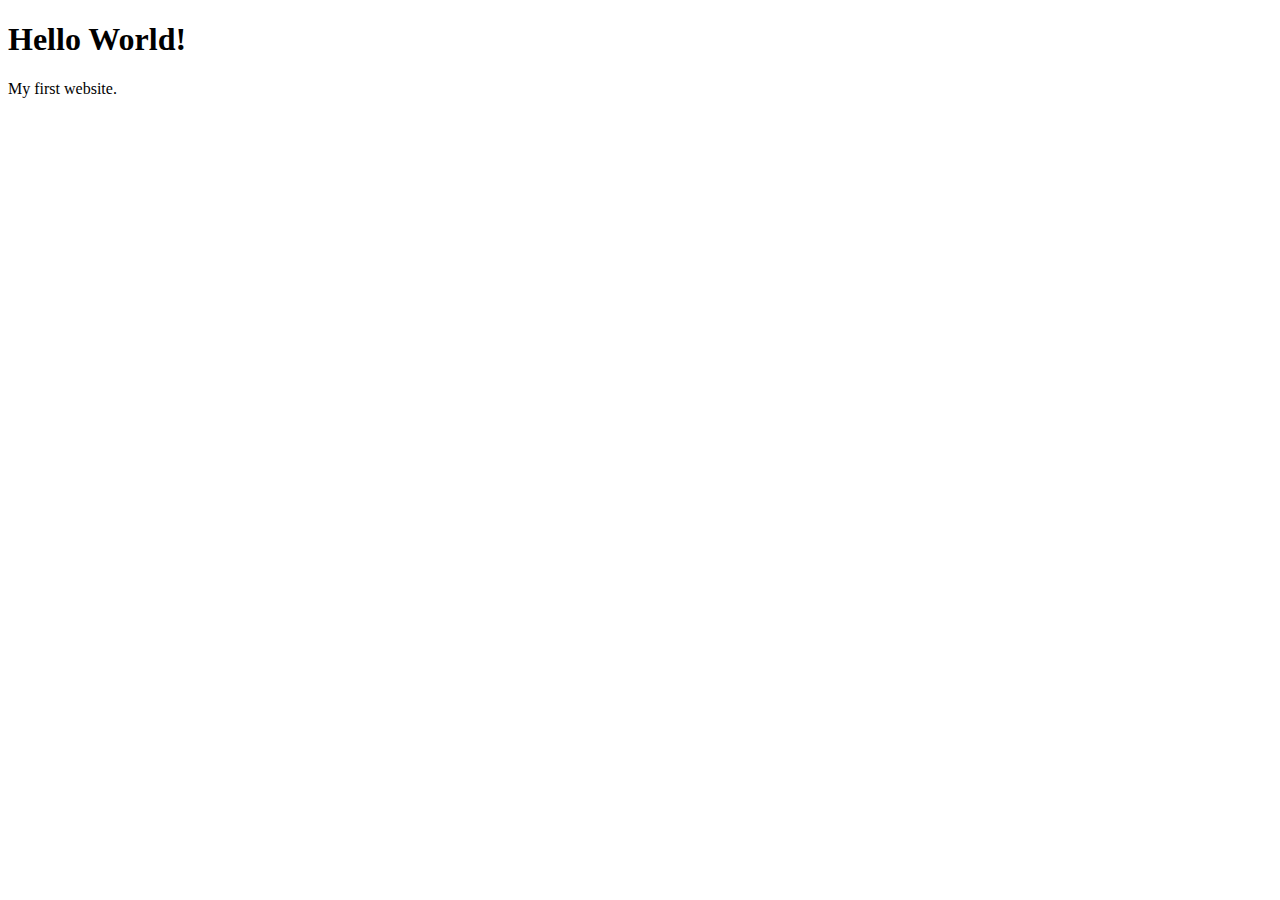
<file: index.html>
<!DOCTYPE html>
<html lang="en">
<head>
    <meta charset="UTF-8">
    <meta name="viewport" content="width=device-width, initial-scale=1.0">
    <title>Hello World</title>
</head>
<body>
    <h1>Hello World!</h1>
    <p>My first website.</p>
</body>
</html>
</file>
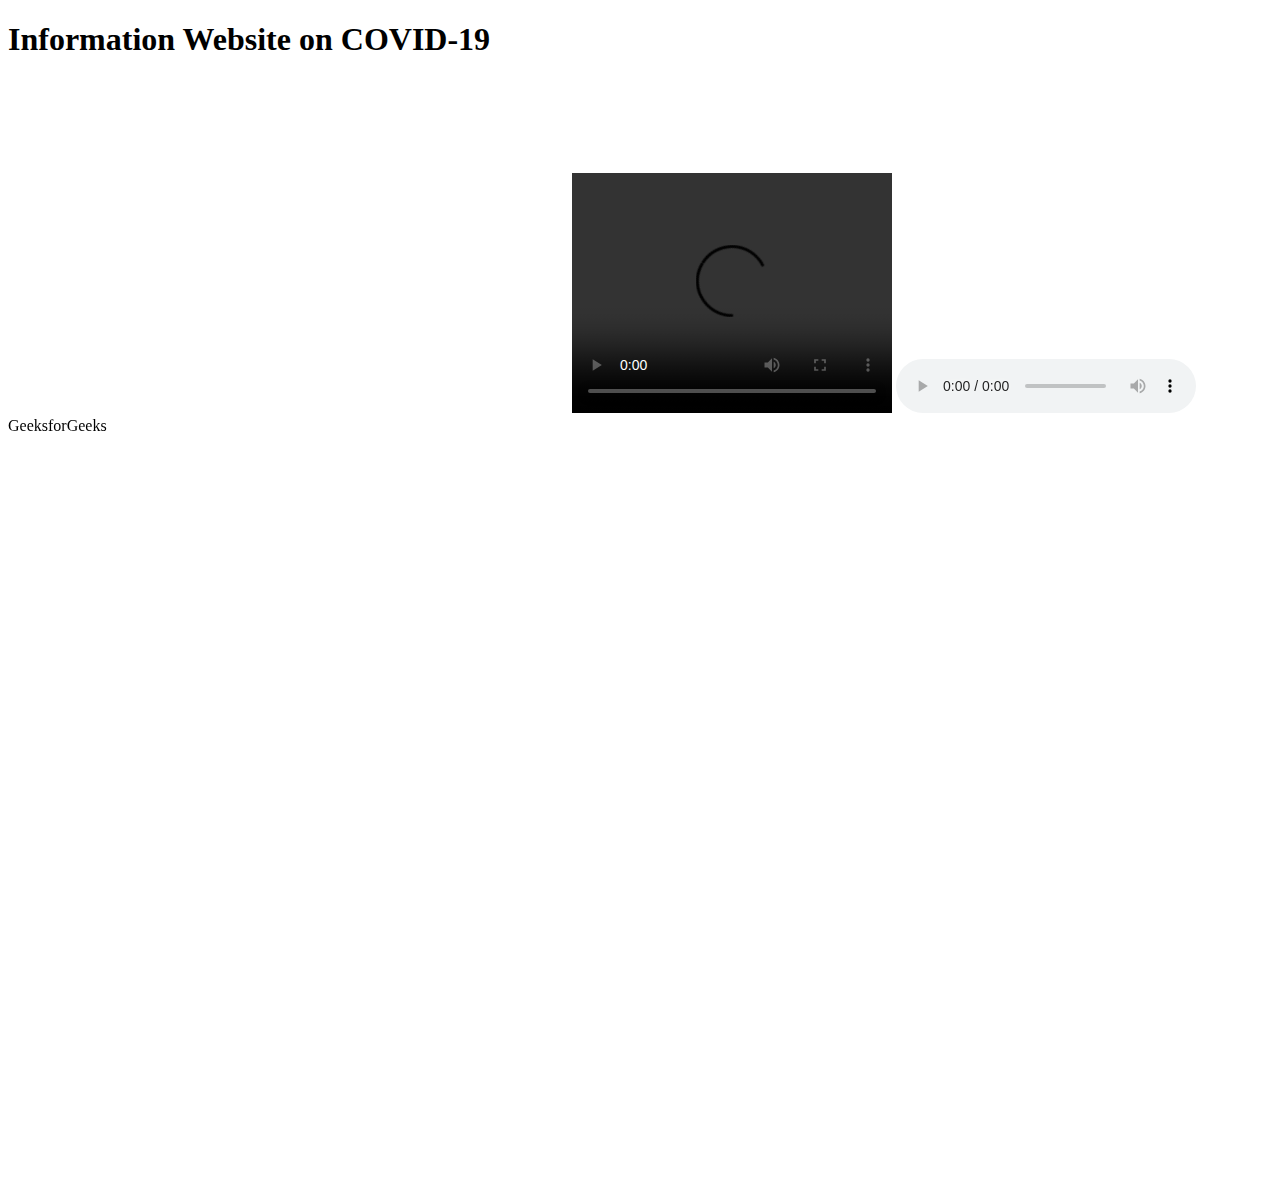
<file: embeddingOriginalWork.html>
<!DOCTYPE html>
<html lang="en">
<head>
    <meta charset="UTF-8">
    <meta name="viewport" content="width=device-width, initial-scale=1.0">
    <title>COVID-19</title>
</head>
<body>
    <h1>Information Website on COVID-19</h1>
    <br/>
    <iframe width="560" height="315" src="https://www.youtube.com/embed/0h_6L-5MHJk?start=180&autoplay=1" frameborder="0" allow="accelerometer; autoplay; encrypted-media; gyroscope; picture-in-picture" allowfullscreen></iframe>

    <video width="320" height="240" controls>
        <source src="https://www.w3schools.com/html/mov_bbb.mp4" type="video/mp4">
      </video>

      <audio controls>
        <source src="https://raw.githubusercontent.com/PopBot/popbot.github.io/master/breathing.mp3" type="audio/mpeg">
      </audio>

      <object data= "https://media.geeksforgeeks.org/wp-content/cdn-uploads/Geek_logi_-low_res.png"            width="550px" height="150px">GeeksforGeeks</object> 

      <iframe width="100%" height="750" frameborder="0" class="rssdog" src="https://www.rssdog.com/index.php?url=https%3A%2F%2Fwww.who.int%2Ffeeds%2Fentity%2Fcsr%2Fdon%2Fen%2Frss.xml&mode=html&showonly=&maxitems=0&showdescs=1&desctrim=0&descmax=0&tabwidth=100%25&linktarget=_blank&textsize=inherit&bordercol=%23d4d0c8&headbgcol=%23999999&headtxtcol=%23ffffff&titlebgcol=%23f1eded&titletxtcol=%23000000&itembgcol=%23ffffff&itemtxtcol=%23000000&ctl=0"></iframe>

</body>
</html>
</file>
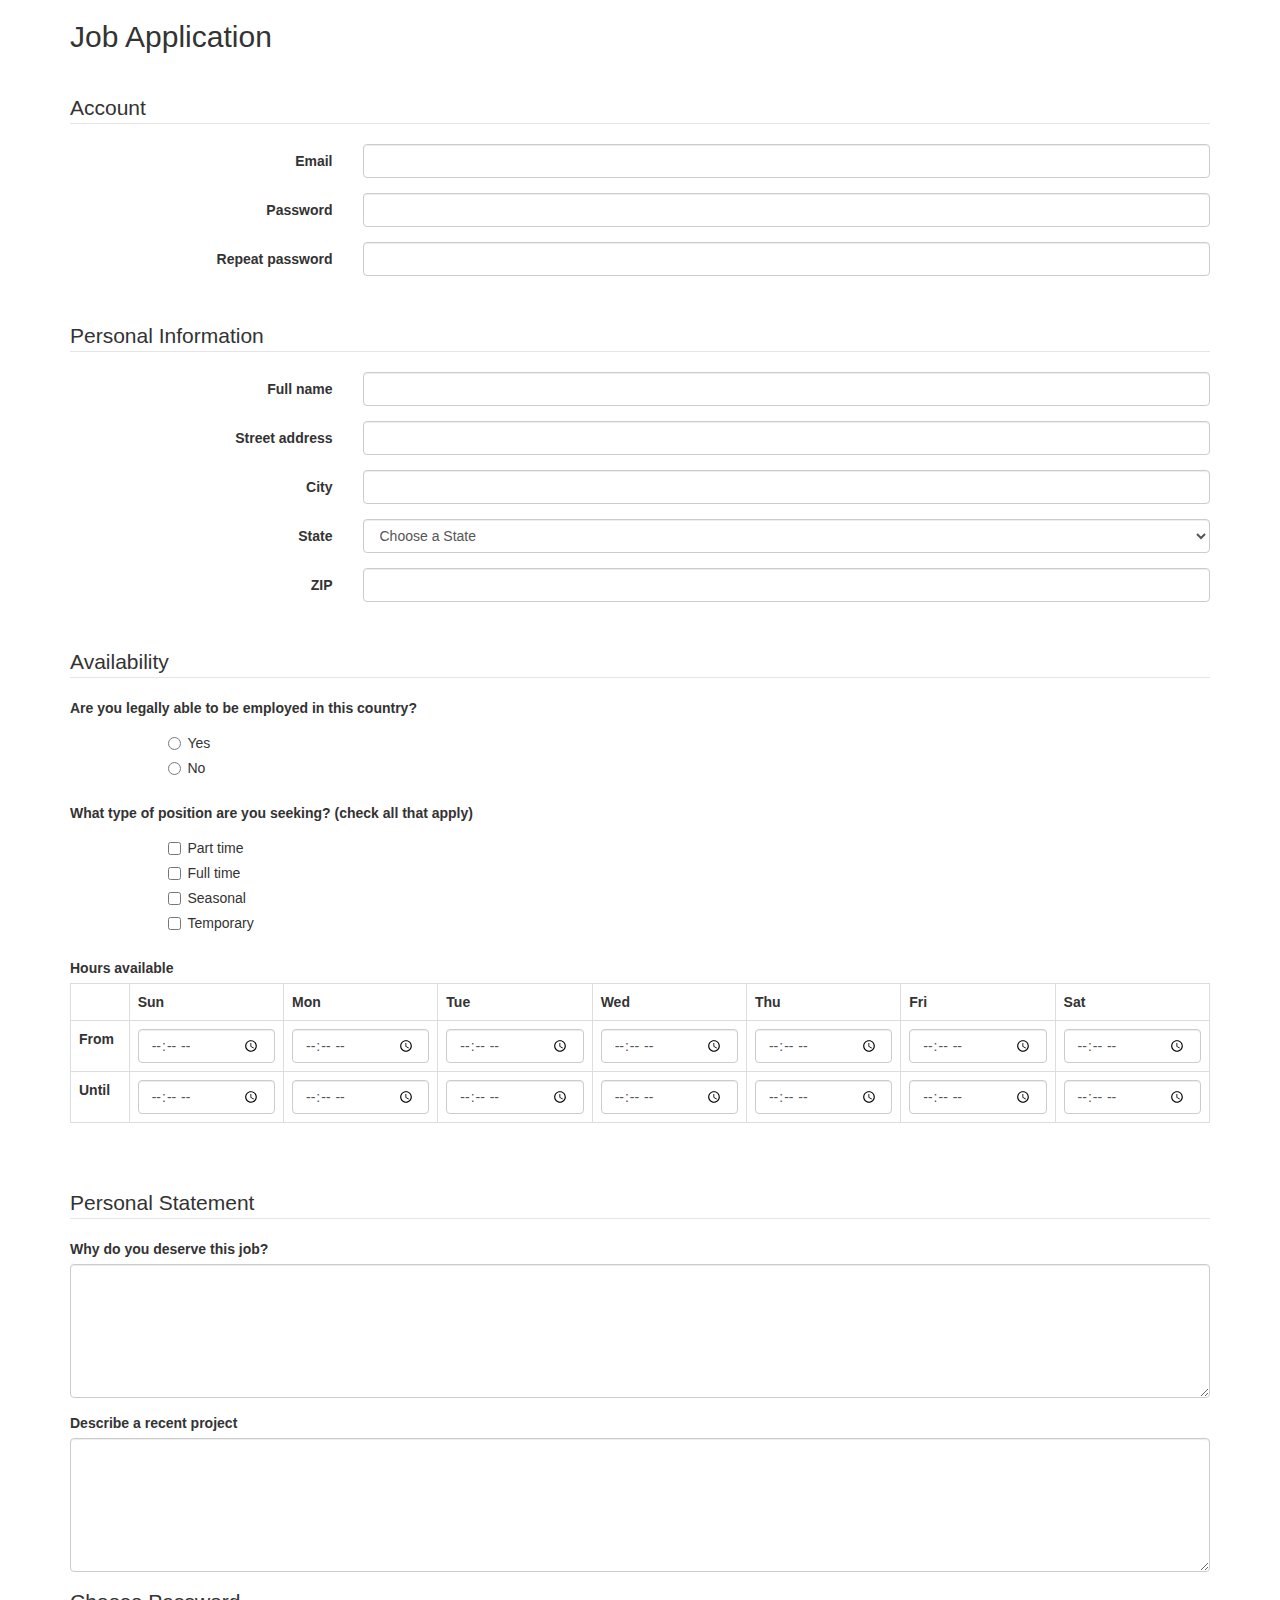
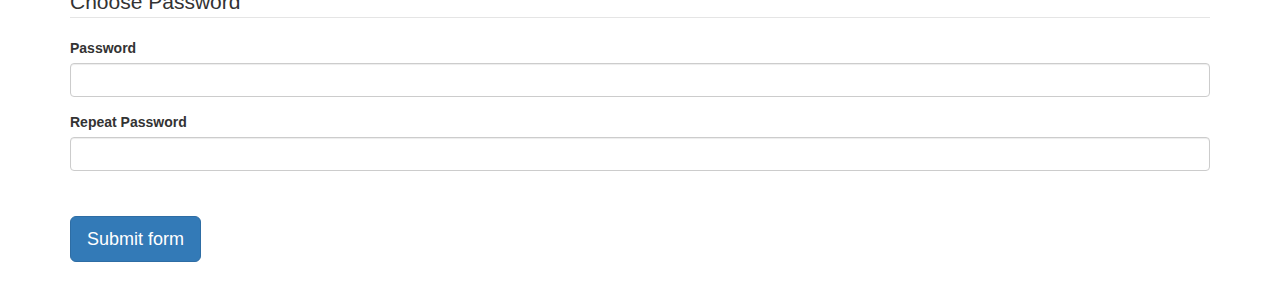
<file: jobApplicationForm.html>
<!DOCTYPE html>
<html>
<head>
	<meta charset="utf-8">
	<meta name="viewport" content="width=device-width, initial-scale=1.0">
	<title>Job Application</title>
	<link href="http://netdna.bootstrapcdn.com/bootstrap/3.0.0/css/bootstrap.min.css" rel="stylesheet">
</head>
<body>
<div class="container">

<h2>Job Application</h2>
<p>&nbsp;</p>

<form  action="https://formspree.io/xrgavkao"  method="POST">

	<fieldset class="form-horizontal" >
		<legend>Account</legend>
		<div class="form-group">
			<label class="col-sm-3 control-label">Email</label>
			<div class="col-sm-9">
				<input class="form-control" type="text" name="_replyto">
			</div>
		</div>
		<div class="form-group">
			<label class="col-sm-3 control-label">Password</label>
			<div class="col-sm-9">
				<input class="form-control" type="password" name="password">
			</div>
		</div>
		<div class="form-group">
			<label class="col-sm-3 control-label">Repeat password</label>
			<div class="col-sm-9">
				<input class="form-control" type="password" name="repeat_password">
			</div>
		</div>
	</fieldset>

	<p>&nbsp;</p>

	<fieldset class="form-horizontal" >
		<legend>Personal Information</legend>
		<div class="form-group">
			<label class="col-sm-3 control-label">Full name</label>
			<div class="col-sm-9">
				<input class="form-control" type="text" name="name">
			</div>
		</div>
		<div class="form-group">
			<label class="col-sm-3 control-label">Street address</label>
			<div class="col-sm-9">
				<input class="form-control" type="text" name="street">
			</div>
		</div>
		<div class="form-group">
			<label class="col-sm-3 control-label">City</label>
			<div class="col-sm-9">
				<input class="form-control" type="text" name="city">
			</div>
		</div>
		<div class="form-group">
			<label class="col-sm-3 control-label">State</label>
			<div class="col-sm-9">
				<select class="form-control" name="state">
					<option value="" selected="true">Choose a State</option>
					<option value="AL">Alabama</option>
					<option value="AK">Alaska</option>
					<option value="AZ">Arizona</option>
					<option value="AR">Arkansas</option>
					<option value="CA">California</option>
					<option value="CO">Colorado</option>
					<option value="CT">Connecticut</option>
					<option value="DE">Delaware</option>
					<option value="DC">District of Columbia</option>
					<option value="FL">Florida</option>
					<option value="GA">Georgia</option>
					<option value="HI">Hawaii</option>
					<option value="ID">Idaho</option>
					<option value="IL">Illinois</option>
					<option value="IN">Indiana</option>
					<option value="IA">Iowa</option>
					<option value="KS">Kansas</option>
					<option value="KY">Kentucky</option>
					<option value="LA">Louisiana</option>
					<option value="ME">Maine</option>
					<option value="MD">Maryland</option>
					<option value="MA">Massachusetts</option>
					<option value="MI">Michigan</option>
					<option value="MN">Minnesota</option>
					<option value="MS">Mississippi</option>
					<option value="MO">Missouri</option>
					<option value="MT">Montana</option>
					<option value="NE">Nebraska</option>
					<option value="NV">Nevada</option>
					<option value="NH">New Hampshire</option>
					<option value="NJ">New Jersey</option>
					<option value="NM">New Mexico</option>
					<option value="NY">New York</option>
					<option value="NC">North Carolina</option>
					<option value="ND">North Dakota</option>
					<option value="OH">Ohio</option>
					<option value="OK">Oklahoma</option>
					<option value="OR">Oregon</option>
					<option value="PA">Pennsylvania</option>
					<option value="RI">Rhode Island</option>
					<option value="SC">South Carolina</option>
					<option value="SD">South Dakota</option>
					<option value="TN">Tennessee</option>
					<option value="TX">Texas</option>
					<option value="UT">Utah</option>
					<option value="VT">Vermont</option>
					<option value="VA">Virginia</option>
					<option value="WA">Washington</option>
					<option value="WV">West Virginia</option>
					<option value="WI">Wisconsin</option>
					<option value="WY">Wyoming</option>
				</select>
			</div>
		</div>
		<div class="form-group">
			<label class="col-sm-3 control-label">ZIP</label>
			<div class="col-sm-9">
				<input class="form-control" type="text" name="zip">
			</div>
		</div>
	</fieldset>

	<p>&nbsp;</p>

	<fieldset>
		<legend>Availability</legend>
		<div class="form-group row">
			<label class="col-sm-12 control-label">Are you legally able to be employed in this country?</label>
			<div class="col-sm-offset-1 col-sm-11">
				<div class="radio">
					<label>
						<input type="radio" name="legal" value="yes">Yes
					</label>
				</div>
				<div class="radio">
					<label>
						<input type="radio" name="legal" value="no">No
					</label>
				</div>
			</div>
		</div>
		<div class="form-group row">
			<label class="col-sm-12 control-label">What type of position are you seeking? (check all that apply)</label>
			<div class="col-sm-offset-1 col-sm-11">
				<div class="checkbox">
					<label>
						<input type="checkbox" name="position_pt" value="parttime">
						Part time
					</label>
				</div>
				<div class="checkbox">
					<label>
						<input type="checkbox" name="position_ft" value="fulltime">
						Full time
					</label>
				</div>
				<div class="checkbox">
					<label>
						<input type="checkbox" name="position_sl" value="seasonal">
						Seasonal
					</label>
				</div>
				<div class="checkbox">
					<label>
						<input type="checkbox" name="position_tp" value="temporary">
						Temporary
					</label>
				</div>
			</div>
		</div>
		<div class="form-group row">
			<label class="col-sm-12 control-label">Hours available</label>
			<div class="col-sm-12">
				<table class="table table-bordered">
					<tr>
						<td></td>
						<th>Sun</th>
						<th>Mon</th>
						<th>Tue</th>
						<th>Wed</th>
						<th>Thu</th>
						<th>Fri</th>
						<th>Sat</th>
					</tr>
					<tr>
						<th>From</th>
						<td><input class="form-control" type="time" name="su_from"></td>
						<td><input class="form-control" type="time" name="mo_from"></td>
						<td><input class="form-control" type="time" name="tu_from"></td>
						<td><input class="form-control" type="time" name="we_from"></td>
						<td><input class="form-control" type="time" name="th_from"></td>
						<td><input class="form-control" type="time" name="fr_from"></td>
						<td><input class="form-control" type="time" name="sa_from"></td>
					</tr>
					<tr>
						<th>Until</th>
						<td><input class="form-control" type="time" name="su_until"></td>
						<td><input class="form-control" type="time" name="mo_until"></td>
						<td><input class="form-control" type="time" name="tu_until"></td>
						<td><input class="form-control" type="time" name="we_until"></td>
						<td><input class="form-control" type="time" name="th_until"></td>
						<td><input class="form-control" type="time" name="fr_until"></td>
						<td><input class="form-control" type="time" name="sa_until"></td>
					</tr>
				</table>
			</div>
		</div>
	</fieldset>

	<p>&nbsp;</p>

	<fieldset>
		<legend>Personal Statement</legend>
		<div class="form-group">
			<label class="control-label">Why do you deserve this job?</label>
			<textarea class="form-control" name="deserve" rows="6"></textarea>
		</div>
		<div class="form-group">
			<label class="control-label">Describe a recent project</label>
			<textarea class="form-control" name="project" rows="6"></textarea>
		</div>
	</fieldset>

	<fieldset>
		<legend>Choose Password</legend>
		<div class="form-group">
			<label class="control-label">Password</label>
			<input type="password" class="form-control" name="pwd" />
		</div>
		<div class="form-group">
			<label class="control-label">Repeat Password</label>
			<input type="password" class="form-control" name="repeat_password" />
		</div>
	</fieldset>
	<p>&nbsp;</p>

	<input class="btn btn-primary btn-lg" type="submit" value="Submit form">

	<p>&nbsp;</p>

</form>
</div><!-- close .container -->
</body>
</html>
</file>
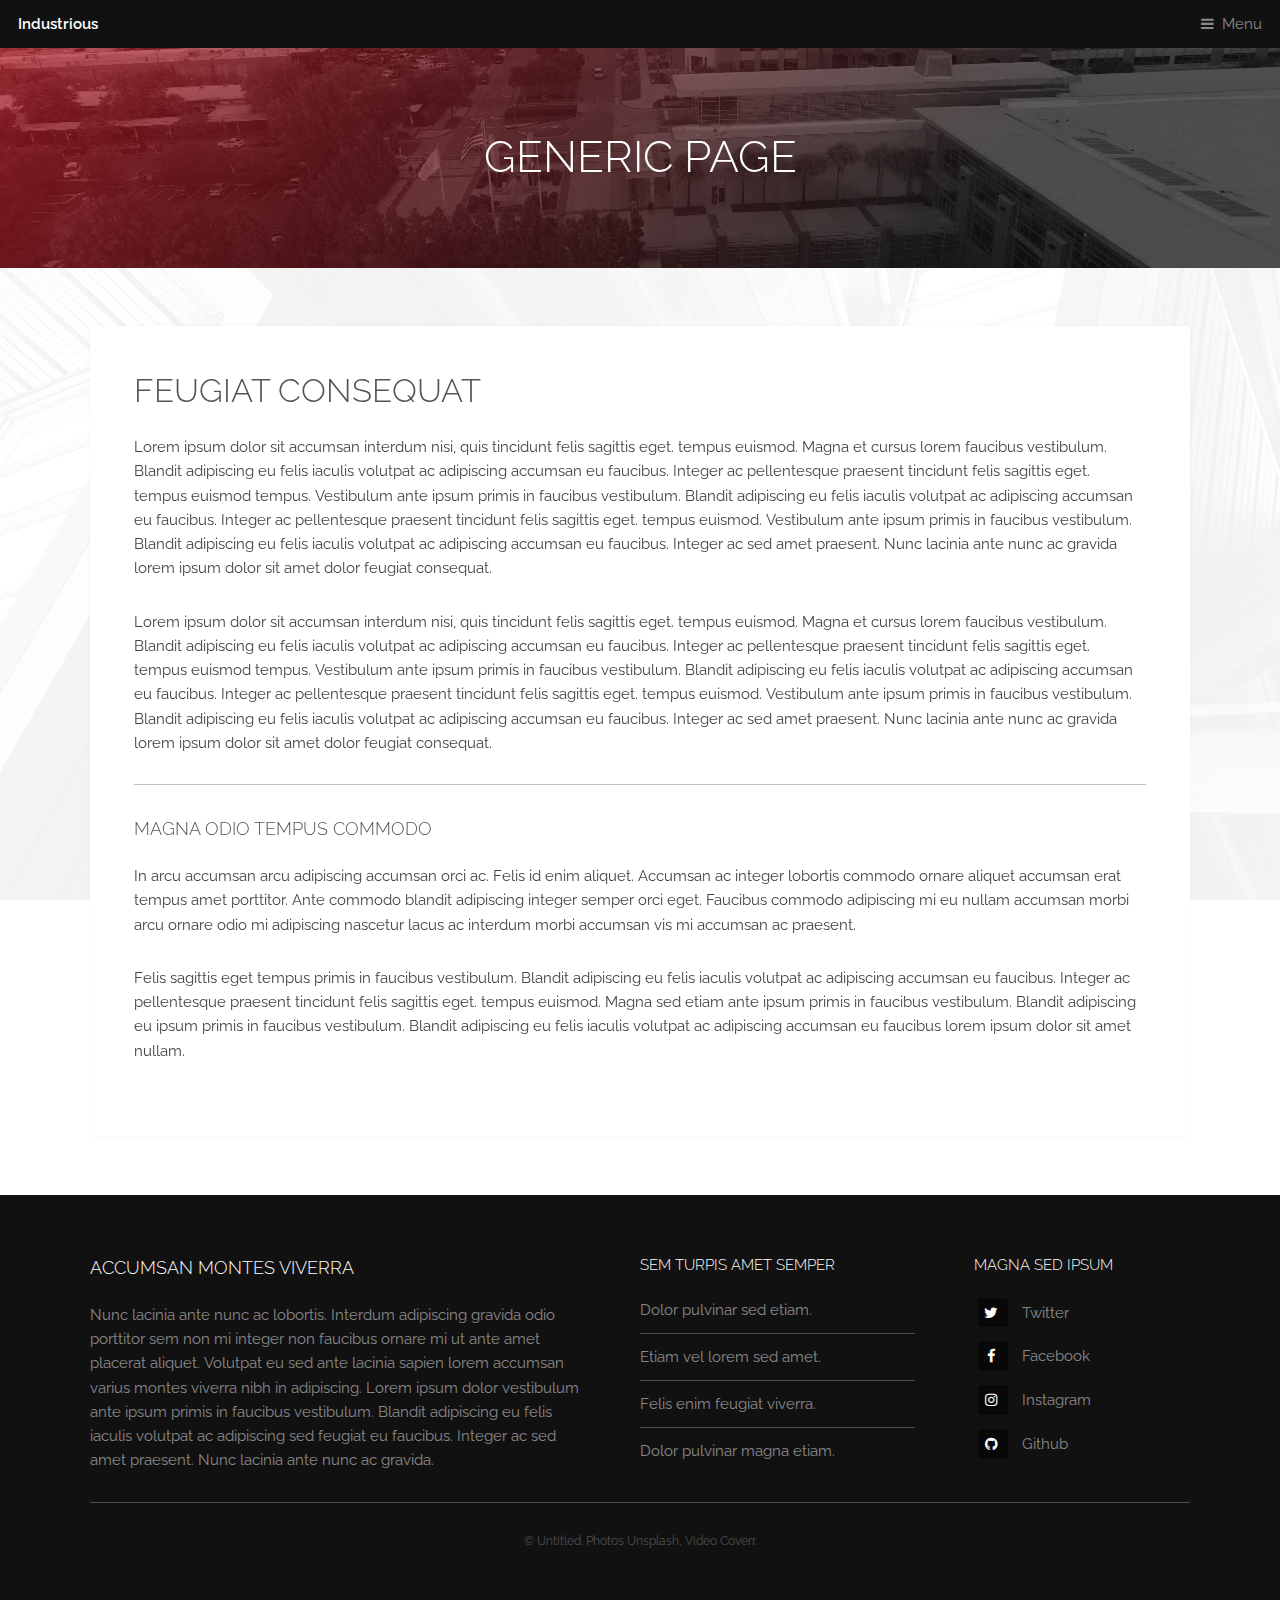
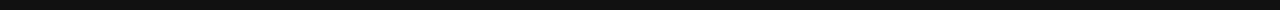
<file: Website/generic.html>
<!DOCTYPE HTML>
<!--
	Industrious by TEMPLATED
	templated.co @templatedco
	Released for free under the Creative Commons Attribution 3.0 license (templated.co/license)
-->
<html>
	<head>
		<title>Generic Page - Industrious by TEMPLATED</title>
		<meta charset="utf-8" />
		<meta name="viewport" content="width=device-width, initial-scale=1, user-scalable=no" />
		<meta name="description" content="" />
		<meta name="keywords" content="" />
		<link rel="stylesheet" href="assets/css/main.css" />
	</head>
	<body class="is-preload">

		<!-- Header -->
			<header id="header">
				<a class="logo" href="index.html">Industrious</a>
				<nav>
					<a href="#menu">Menu</a>
				</nav>
			</header>

		<!-- Nav -->
			<nav id="menu">
				<ul class="links">
					<li><a href="index.html">Home</a></li>
					<li><a href="elements.html">Elements</a></li>
					<li><a href="generic.html">Generic</a></li>
				</ul>
			</nav>

		<!-- Heading -->
			<div id="heading" >
				<h1>Generic Page</h1>
			</div>

		<!-- Main -->
			<section id="main" class="wrapper">
				<div class="inner">
					<div class="content">
						<header>
							<h2>Feugiat consequat</h2>
						</header>
						<p>Lorem ipsum dolor sit accumsan interdum nisi, quis tincidunt felis sagittis eget. tempus euismod. Magna et cursus lorem faucibus vestibulum. Blandit adipiscing eu felis iaculis volutpat ac adipiscing accumsan eu faucibus. Integer ac pellentesque praesent tincidunt felis sagittis eget. tempus euismod tempus. Vestibulum ante ipsum primis in faucibus vestibulum. Blandit adipiscing eu felis iaculis volutpat ac adipiscing accumsan eu faucibus. Integer ac pellentesque praesent tincidunt felis sagittis eget. tempus euismod. Vestibulum ante ipsum primis in faucibus vestibulum. Blandit adipiscing eu felis iaculis volutpat ac adipiscing accumsan eu faucibus. Integer ac sed amet praesent. Nunc lacinia ante nunc ac gravida lorem ipsum dolor sit amet dolor feugiat consequat. </p>
						<p>Lorem ipsum dolor sit accumsan interdum nisi, quis tincidunt felis sagittis eget. tempus euismod. Magna et cursus lorem faucibus vestibulum. Blandit adipiscing eu felis iaculis volutpat ac adipiscing accumsan eu faucibus. Integer ac pellentesque praesent tincidunt felis sagittis eget. tempus euismod tempus. Vestibulum ante ipsum primis in faucibus vestibulum. Blandit adipiscing eu felis iaculis volutpat ac adipiscing accumsan eu faucibus. Integer ac pellentesque praesent tincidunt felis sagittis eget. tempus euismod. Vestibulum ante ipsum primis in faucibus vestibulum. Blandit adipiscing eu felis iaculis volutpat ac adipiscing accumsan eu faucibus. Integer ac sed amet praesent. Nunc lacinia ante nunc ac gravida lorem ipsum dolor sit amet dolor feugiat consequat. </p>
						<hr />
						<h3>Magna odio tempus commodo</h3>
						<p>In arcu accumsan arcu adipiscing accumsan orci ac. Felis id enim aliquet. Accumsan ac integer lobortis commodo ornare aliquet accumsan erat tempus amet porttitor. Ante commodo blandit adipiscing integer semper orci eget. Faucibus commodo adipiscing mi eu nullam accumsan morbi arcu ornare odio mi adipiscing nascetur lacus ac interdum morbi accumsan vis mi accumsan ac praesent.</p>
						<p>Felis sagittis eget tempus primis in faucibus vestibulum. Blandit adipiscing eu felis iaculis volutpat ac adipiscing accumsan eu faucibus. Integer ac pellentesque praesent tincidunt felis sagittis eget. tempus euismod. Magna sed etiam ante ipsum primis in faucibus vestibulum. Blandit adipiscing eu ipsum primis in faucibus vestibulum. Blandit adipiscing eu felis iaculis volutpat ac adipiscing accumsan eu faucibus lorem ipsum dolor sit amet nullam.</p>
					</div>
				</div>
			</section>

		<!-- Footer -->
			<footer id="footer">
				<div class="inner">
					<div class="content">
						<section>
							<h3>Accumsan montes viverra</h3>
							<p>Nunc lacinia ante nunc ac lobortis. Interdum adipiscing gravida odio porttitor sem non mi integer non faucibus ornare mi ut ante amet placerat aliquet. Volutpat eu sed ante lacinia sapien lorem accumsan varius montes viverra nibh in adipiscing. Lorem ipsum dolor vestibulum ante ipsum primis in faucibus vestibulum. Blandit adipiscing eu felis iaculis volutpat ac adipiscing sed feugiat eu faucibus. Integer ac sed amet praesent. Nunc lacinia ante nunc ac gravida.</p>
						</section>
						<section>
							<h4>Sem turpis amet semper</h4>
							<ul class="alt">
								<li><a href="#">Dolor pulvinar sed etiam.</a></li>
								<li><a href="#">Etiam vel lorem sed amet.</a></li>
								<li><a href="#">Felis enim feugiat viverra.</a></li>
								<li><a href="#">Dolor pulvinar magna etiam.</a></li>
							</ul>
						</section>
						<section>
							<h4>Magna sed ipsum</h4>
							<ul class="plain">
								<li><a href="#"><i class="icon fa-twitter">&nbsp;</i>Twitter</a></li>
								<li><a href="#"><i class="icon fa-facebook">&nbsp;</i>Facebook</a></li>
								<li><a href="#"><i class="icon fa-instagram">&nbsp;</i>Instagram</a></li>
								<li><a href="#"><i class="icon fa-github">&nbsp;</i>Github</a></li>
							</ul>
						</section>
					</div>
					<div class="copyright">
						&copy; Untitled. Photos <a href="https://unsplash.co">Unsplash</a>, Video <a href="https://coverr.co">Coverr</a>.
					</div>
				</div>
			</footer>

		<!-- Scripts -->
			<script src="assets/js/jquery.min.js"></script>
			<script src="assets/js/browser.min.js"></script>
			<script src="assets/js/breakpoints.min.js"></script>
			<script src="assets/js/util.js"></script>
			<script src="assets/js/main.js"></script>

	</body>
</html>
</file>
<file: Website/assets/css/main.css>
@import url(font-awesome.min.css);
@import url("https://fonts.googleapis.com/css?family=Raleway:200,300,400,500,600");
/*
	Industrious by TEMPLATED
	templated.co @templatedco
	Released for free under the Creative Commons Attribution 3.0 license (templated.co/license)
*/
/* Basic */
@-ms-viewport {
  width: device-width; }
body {
  -ms-overflow-style: scrollbar; }

@media screen and (max-width: 480px) {
  html, body {
    min-width: 320px; } }
html {
  box-sizing: border-box; }

*, *:before, *:after {
  box-sizing: inherit; }

body {
  background: #ffffff; }
  body.is-preload *, body.is-preload *:before, body.is-preload *:after {
    -moz-animation: none !important;
    -webkit-animation: none !important;
    -ms-animation: none !important;
    animation: none !important;
    -moz-transition: none !important;
    -webkit-transition: none !important;
    -ms-transition: none !important;
    transition: none !important; }

html, body, div, span, applet, object,
iframe, h1, h2, h3, h4, h5, h6, p, blockquote,
pre, a, abbr, acronym, address, big, cite,
code, del, dfn, em, img, ins, kbd, q, s, samp,
small, strike, strong, sub, sup, tt, var, b,
u, i, center, dl, dt, dd, ol, ul, li, fieldset,
form, label, legend, table, caption, tbody,
tfoot, thead, tr, th, td, article, aside,
canvas, details, embed, figure, figcaption,
footer, header, hgroup, menu, nav, output, ruby,
section, summary, time, mark, audio, video {
  margin: 0;
  padding: 0;
  border: 0;
  font-size: 100%;
  font: inherit;
  vertical-align: baseline; }

article, aside, details, figcaption, figure,
footer, header, hgroup, menu, nav, section {
  display: block; }

body {
  line-height: 1; }

ol, ul {
  list-style: none; }

blockquote, q {
  quotes: none; }
  blockquote:before, blockquote:after, q:before, q:after {
    content: '';
    content: none; }

table {
  border-collapse: collapse;
  border-spacing: 0; }

body {
  -webkit-text-size-adjust: none; }

mark {
  background-color: transparent;
  color: inherit; }

input::-moz-focus-inner {
  border: 0;
  padding: 0; }

input, select, textarea {
  -moz-appearance: none;
  -webkit-appearance: none;
  -ms-appearance: none;
  appearance: none; }

/* Typography */
html {
  font-size: 13pt; }
  @media screen and (max-width: 1680px) {
    html {
      font-size: 11pt; } }
  @media screen and (max-width: 980px) {
    html {
      font-size: 12pt; } }
  @media screen and (max-width: 480px) {
    html {
      font-size: 11pt; } }

body {
  background-color: #ffffff;
  color: #444444; }

body, input, select, textarea {
  font-family: "Raleway", Arial, Helvetica, sans-serif;
  font-weight: 400;
  font-size: 1rem;
  line-height: 1.65; }

a {
  -moz-transition: color 0.2s ease-in-out;
  -webkit-transition: color 0.2s ease-in-out;
  -ms-transition: color 0.2s ease-in-out;
  transition: color 0.2s ease-in-out;
  text-decoration: underline; }
  a:hover {
    text-decoration: none; }

strong, b {
  font-weight: 600; }

em, i {
  font-style: italic; }

p {
  margin: 0 0 2rem 0; }

header.special {
  text-align: center;
  margin-bottom: 4rem; }
  header.special p {
    max-width: 75%;
    margin-left: auto;
    margin-right: auto; }

h1, h2, h3, h4, h5, h6 {
  font-weight: 300;
  line-height: 1.5;
  text-transform: uppercase;
  margin: 0 0 1.5rem 0; }
  h1 a, h2 a, h3 a, h4 a, h5 a, h6 a {
    color: inherit;
    text-decoration: none; }

h1 {
  font-size: 3rem;
  line-height: 1.2; }

h2 {
  font-size: 2.25rem;
  line-height: 1.3; }

h3 {
  font-size: 1.25rem; }

h4 {
  font-size: 1rem; }

h5 {
  font-size: 0.9rem; }

h6 {
  font-size: 0.7rem; }

@media screen and (max-width: 736px) {
  h1 {
    font-size: 2.75rem;
    line-height: 1.3; }

  h2 {
    font-size: 1.75rem;
    line-height: 1.5; }

  h3 {
    font-size: 1.25rem; } }
sub {
  font-size: 0.8rem;
  position: relative;
  top: 0.5rem; }

sup {
  font-size: 0.8rem;
  position: relative;
  top: -0.5rem; }

blockquote {
  border-left: solid 0.5rem;
  font-style: italic;
  margin: 0 0 2rem 0;
  padding: 1rem 0 1rem 2rem; }

code {
  border-radius: 4px;
  border: solid 1px;
  font-family: "Courier New", monospace;
  font-size: 0.9rem;
  margin: 0 0.25rem;
  padding: 0.25rem 0.65rem; }

pre {
  -webkit-overflow-scrolling: touch;
  font-family: "Courier New", monospace;
  font-size: 0.9rem;
  margin: 0 0 2rem 0; }
  pre code {
    display: block;
    line-height: 1.75;
    padding: 1rem 1.5rem;
    overflow-x: auto; }

hr {
  border: 0;
  border-bottom: solid 1px;
  margin: 2rem 0; }
  hr.major {
    margin: 4rem 0; }

input, select, textarea {
  color: #555555; }

a {
  color: #ce1b28; }

strong, b {
  color: #555555; }

h1, h2, h3, h4, h5, h6 {
  color: #555555; }

blockquote {
  border-left-color: rgba(0, 0, 0, 0.25); }

code {
  background: rgba(0, 0, 0, 0.075);
  border-color: rgba(0, 0, 0, 0.25); }

hr {
  border-bottom-color: rgba(0, 0, 0, 0.25); }

/* Inner */
.inner {
  margin: 0 auto;
  width: 75rem;
  max-width: calc(100% - 6rem); }
  @media screen and (max-width: 480px) {
    .inner {
      max-width: calc(100% - 3rem); } }

/* Button */
input[type="submit"],
input[type="reset"],
input[type="button"],
button,
.button {
  -moz-appearance: none;
  -webkit-appearance: none;
  -ms-appearance: none;
  appearance: none;
  -moz-transition: background-color 0.2s ease-in-out, box-shadow 0.2s ease-in-out, color 0.2s ease-in-out;
  -webkit-transition: background-color 0.2s ease-in-out, box-shadow 0.2s ease-in-out, color 0.2s ease-in-out;
  -ms-transition: background-color 0.2s ease-in-out, box-shadow 0.2s ease-in-out, color 0.2s ease-in-out;
  transition: background-color 0.2s ease-in-out, box-shadow 0.2s ease-in-out, color 0.2s ease-in-out;
  border: 0;
  border-radius: 4px;
  cursor: pointer;
  display: inline-block;
  font-weight: 600;
  height: 3.25rem;
  line-height: 3.25rem;
  padding: 0 1.75rem;
  text-align: center;
  text-decoration: none;
  white-space: nowrap; }
  input[type="submit"].small,
  input[type="reset"].small,
  input[type="button"].small,
  button.small,
  .button.small {
    font-size: 0.8rem;
    height: 2.4375rem;
    line-height: 2.4375rem;
    padding: 0 1.25rem; }
  input[type="submit"].large,
  input[type="reset"].large,
  input[type="button"].large,
  button.large,
  .button.large {
    font-size: 1.35rem;
    height: 4.0625rem;
    line-height: 4.0625rem;
    padding: 0 2rem; }
  input[type="submit"].wide,
  input[type="reset"].wide,
  input[type="button"].wide,
  button.wide,
  .button.wide {
    min-width: 13rem; }
  input[type="submit"].icon:before,
  input[type="reset"].icon:before,
  input[type="button"].icon:before,
  button.icon:before,
  .button.icon:before {
    margin-right: 0.5rem; }
  input[type="submit"].fit,
  input[type="reset"].fit,
  input[type="button"].fit,
  button.fit,
  .button.fit {
    width: 100%; }
  input[type="submit"].disabled, input[type="submit"]:disabled,
  input[type="reset"].disabled,
  input[type="reset"]:disabled,
  input[type="button"].disabled,
  input[type="button"]:disabled,
  button.disabled,
  button:disabled,
  .button.disabled,
  .button:disabled {
    pointer-events: none;
    opacity: 0.25; }

input[type="submit"],
input[type="reset"],
input[type="button"],
button,
.button {
  background-color: transparent;
  box-shadow: inset 0 0 0 1px #555555;
  color: #555555 !important; }
  input[type="submit"]:hover,
  input[type="reset"]:hover,
  input[type="button"]:hover,
  button:hover,
  .button:hover {
    box-shadow: inset 0 0 0 1px #ce1b28;
    color: #ce1b28 !important; }
    input[type="submit"]:hover:active,
    input[type="reset"]:hover:active,
    input[type="button"]:hover:active,
    button:hover:active,
    .button:hover:active {
      background-color: rgba(206, 27, 40, 0.25); }
  input[type="submit"].primary,
  input[type="reset"].primary,
  input[type="button"].primary,
  button.primary,
  .button.primary {
    box-shadow: none;
    background-color: #ce1b28;
    color: #ffffff !important; }
    input[type="submit"].primary:hover,
    input[type="reset"].primary:hover,
    input[type="button"].primary:hover,
    button.primary:hover,
    .button.primary:hover {
      background-color: #e2212f;
      box-shadow: none; }
      input[type="submit"].primary:hover:active,
      input[type="reset"].primary:hover:active,
      input[type="button"].primary:hover:active,
      button.primary:hover:active,
      .button.primary:hover:active {
        background-color: #b71824; }

/* Form */
form {
  margin: 0 0 2rem 0; }

input[type="text"],
input[type="password"],
input[type="email"],
input[type="tel"],
input[type="search"],
input[type="url"],
select,
textarea {
  -moz-appearance: none;
  -webkit-appearance: none;
  -ms-appearance: none;
  appearance: none;
  border-radius: 4px;
  border: none;
  border: solid 1px;
  color: inherit;
  display: block;
  outline: 0;
  padding: 0 1rem;
  text-decoration: none;
  width: 100%; }
  input[type="text"]:invalid,
  input[type="password"]:invalid,
  input[type="email"]:invalid,
  input[type="tel"]:invalid,
  input[type="search"]:invalid,
  input[type="url"]:invalid,
  select:invalid,
  textarea:invalid {
    box-shadow: none; }

label {
  display: block;
  font-size: 1rem;
  font-weight: 600;
  margin: 0 0 1rem 0; }

input[type="text"],
input[type="password"],
input[type="email"],
input[type="tel"],
input[type="search"],
input[type="url"] {
  height: 3.25rem; }

select {
  background-size: 1.25rem;
  background-repeat: no-repeat;
  background-position: calc(100% - 1rem) center;
  height: 3.25rem;
  padding-right: 3.25rem;
  text-overflow: ellipsis; }
  select:focus::-ms-value {
    background-color: transparent; }
  select::-ms-expand {
    display: none; }

textarea {
  padding: 0.75rem 1rem; }

input[type="checkbox"],
input[type="radio"] {
  -moz-appearance: none;
  -webkit-appearance: none;
  -ms-appearance: none;
  appearance: none;
  display: block;
  float: left;
  margin-right: -2rem;
  opacity: 0;
  width: 1rem;
  z-index: -1; }
  input[type="checkbox"] + label,
  input[type="radio"] + label {
    text-decoration: none;
    cursor: pointer;
    display: inline-block;
    font-size: 1rem;
    font-weight: 400;
    padding-left: 2.825rem;
    padding-right: 0.875rem;
    position: relative; }
    input[type="checkbox"] + label:before,
    input[type="radio"] + label:before {
      -moz-osx-font-smoothing: grayscale;
      -webkit-font-smoothing: antialiased;
      font-family: FontAwesome;
      font-style: normal;
      font-weight: normal;
      text-transform: none !important; }
    input[type="checkbox"] + label:before,
    input[type="radio"] + label:before {
      border-radius: 4px;
      border: solid 1px;
      content: '';
      display: inline-block;
      height: 1.95rem;
      left: 0;
      line-height: 1.86875rem;
      position: absolute;
      text-align: center;
      top: -0.1625rem;
      width: 1.95rem; }
  input[type="checkbox"]:checked + label:before,
  input[type="radio"]:checked + label:before {
    content: '\f00c'; }

input[type="checkbox"] + label:before {
  border-radius: 4px; }

input[type="radio"] + label:before {
  border-radius: 100%; }

::-webkit-input-placeholder {
  opacity: 1.0; }

:-moz-placeholder {
  opacity: 1.0; }

::-moz-placeholder {
  opacity: 1.0; }

:-ms-input-placeholder {
  opacity: 1.0; }

label {
  color: #555555; }

input[type="text"],
input[type="password"],
input[type="email"],
input[type="tel"],
input[type="search"],
input[type="url"],
select,
textarea {
  background-color: rgba(0, 0, 0, 0.075);
  border-color: rgba(0, 0, 0, 0.25); }
  input[type="text"]:focus,
  input[type="password"]:focus,
  input[type="email"]:focus,
  input[type="tel"]:focus,
  input[type="search"]:focus,
  input[type="url"]:focus,
  select:focus,
  textarea:focus {
    border-color: #ce1b28;
    box-shadow: 0 0 0 1px #ce1b28; }

select {
  background-image: url("data:image/svg+xml;charset=utf8,%3Csvg xmlns='http://www.w3.org/2000/svg' width='40' height='40' preserveAspectRatio='none' viewBox='0 0 40 40'%3E%3Cpath d='M9.4,12.3l10.4,10.4l10.4-10.4c0.2-0.2,0.5-0.4,0.9-0.4c0.3,0,0.6,0.1,0.9,0.4l3.3,3.3c0.2,0.2,0.4,0.5,0.4,0.9 c0,0.4-0.1,0.6-0.4,0.9L20.7,31.9c-0.2,0.2-0.5,0.4-0.9,0.4c-0.3,0-0.6-0.1-0.9-0.4L4.3,17.3c-0.2-0.2-0.4-0.5-0.4-0.9 c0-0.4,0.1-0.6,0.4-0.9l3.3-3.3c0.2-0.2,0.5-0.4,0.9-0.4S9.1,12.1,9.4,12.3z' fill='rgba(0, 0, 0, 0.25)' /%3E%3C/svg%3E"); }
  select option {
    color: #444444;
    background-color: #ffffff; }

input[type="checkbox"] + label,
input[type="radio"] + label {
  color: #444444; }
  input[type="checkbox"] + label:before,
  input[type="radio"] + label:before {
    background: rgba(0, 0, 0, 0.075);
    border-color: rgba(0, 0, 0, 0.25); }
input[type="checkbox"]:checked + label:before,
input[type="radio"]:checked + label:before {
  background-color: #ce1b28;
  border-color: #ce1b28;
  color: #ffffff; }
input[type="checkbox"]:focus + label:before,
input[type="radio"]:focus + label:before {
  border-color: #ce1b28;
  box-shadow: 0 0 0 1px #ce1b28; }

::-webkit-input-placeholder {
  color: #bbbbbb !important; }

:-moz-placeholder {
  color: #bbbbbb !important; }

::-moz-placeholder {
  color: #bbbbbb !important; }

:-ms-input-placeholder {
  color: #bbbbbb !important; }

/* List */
ol {
  list-style: decimal;
  margin: 0 0 2rem 0;
  padding-left: 1.25rem; }
  ol li {
    padding-left: 0.25rem; }

ul {
  list-style: disc;
  margin: 0 0 2rem 0;
  padding-left: 1rem; }
  ul li {
    padding-left: 0.325rem; }
  ul.plain {
    list-style: none;
    padding-left: 0; }
    ul.plain li {
      margin-bottom: 1rem; }
      ul.plain li .icon {
        border-radius: 4px;
        color: #ffffff;
        display: inline-block;
        margin-right: 1rem;
        text-align: center;
        width: 2rem;
        height: 2rem;
        line-height: 2rem;
        background: rgba(0, 0, 0, 0.5); }
  ul.alt {
    list-style: none;
    padding-left: 0; }
    ul.alt li {
      border-top: solid 1px;
      padding: 0.75rem 0; }
      ul.alt li:first-child {
        border-top: 0;
        padding-top: 0; }
      ul.alt li:last-child {
        padding-bottom: 0; }

dl {
  margin: 0 0 2rem 0; }
  dl dt {
    display: block;
    font-weight: 600;
    margin: 0 0 1rem 0; }
  dl dd {
    margin-left: 1.5rem; }

ul.alt li {
  border-top-color: rgba(0, 0, 0, 0.25); }

/* Table */
.table-wrapper {
  -webkit-overflow-scrolling: touch;
  overflow-x: auto; }

table {
  margin: 0 0 2rem 0;
  width: 100%; }
  table tbody tr {
    border: solid 1px;
    border-left: 0;
    border-right: 0; }
  table td {
    padding: 0.75rem 0.75rem; }
  table th {
    font-size: 0.9rem;
    font-weight: 600;
    padding: 0 0.75rem 0.75rem 0.75rem;
    text-align: left; }
  table thead {
    border-bottom: solid 2px; }
  table tfoot {
    border-top: solid 2px; }
  table.alt {
    border-collapse: separate; }
    table.alt tbody tr td {
      border: solid 1px;
      border-left-width: 0;
      border-top-width: 0; }
      table.alt tbody tr td:first-child {
        border-left-width: 1px; }
    table.alt tbody tr:first-child td {
      border-top-width: 1px; }
    table.alt thead {
      border-bottom: 0; }
    table.alt tfoot {
      border-top: 0; }

table tbody tr {
  border-color: rgba(0, 0, 0, 0.25); }
  table tbody tr:nth-child(2n + 1) {
    background-color: rgba(0, 0, 0, 0.075); }
table th {
  color: #555555; }
table thead {
  border-bottom-color: rgba(0, 0, 0, 0.25); }
table tfoot {
  border-top-color: rgba(0, 0, 0, 0.25); }
table.alt tbody tr td {
  border-color: rgba(0, 0, 0, 0.25); }

/* Highlights */
.highlights {
  width: 100%;
  margin: 2.5rem 0;
  display: -moz-flex;
  display: -webkit-flex;
  display: -ms-flex;
  display: flex;
  -moz-flex-wrap: wrap;
  -webkit-flex-wrap: wrap;
  -ms-flex-wrap: wrap;
  flex-wrap: wrap;
  -moz-align-items: -moz-stretch;
  -webkit-align-items: -webkit-stretch;
  -ms-align-items: -ms-stretch;
  align-items: stretch; }
  .highlights > * {
    -moz-flex-shrink: 1;
    -webkit-flex-shrink: 1;
    -ms-flex-shrink: 1;
    flex-shrink: 1;
    -moz-flex-grow: 0;
    -webkit-flex-grow: 0;
    -ms-flex-grow: 0;
    flex-grow: 0; }
  .highlights > * {
    width: 33.3333333333%; }
  .highlights > * {
    padding: 1.5rem;
    width: calc(33.3333333333% + 1rem); }
  .highlights > :nth-child(-n + 3) {
    padding-top: 0; }
  .highlights > :nth-last-child(-n + 3) {
    padding-bottom: 0; }
  .highlights > :nth-child(3n + 1) {
    padding-left: 0; }
  .highlights > :nth-child(3n) {
    padding-right: 0; }
  .highlights > :nth-child(3n + 1),
  .highlights > :nth-child(3n) {
    width: calc(33.3333333333% + -0.5rem); }
  .highlights .content {
    border-radius: 4px;
    height: 100%;
    padding: 3rem;
    text-align: center; }
    .highlights .content .icon {
      font-size: 5rem; }
  .highlights > div > :last-child {
    margin-bottom: 0; }
  @media screen and (max-width: 980px) {
    .highlights > * {
      width: 50%; }
    .highlights > * {
      padding: 1rem;
      width: calc(33.3333333333% + 0.6666666667rem); }
    .highlights > :nth-child(-n + 3) {
      padding-top: 1rem; }
    .highlights > :nth-last-child(-n + 3) {
      padding-bottom: 1rem; }
    .highlights > :nth-child(3n + 1) {
      padding-left: 1rem; }
    .highlights > :nth-child(3n) {
      padding-right: 1rem; }
    .highlights > :nth-child(3n + 1),
    .highlights > :nth-child(3n) {
      padding: 1rem;
      width: calc(50% + 1rem); }
    .highlights > * {
      padding: 1rem;
      width: calc(50% + 1rem); }
    .highlights > :nth-child(-n + 2) {
      padding-top: 0; }
    .highlights > :nth-last-child(-n + 2) {
      padding-bottom: 0; }
    .highlights > :nth-child(2n + 1) {
      padding-left: 0; }
    .highlights > :nth-child(2n) {
      padding-right: 0; }
    .highlights > :nth-child(2n + 1),
    .highlights > :nth-child(2n) {
      width: calc(50% + 0rem); }
    .highlights .content {
      padding: 2rem; } }
  @media screen and (max-width: 736px) {
    .highlights > * {
      width: 100%; }
    .highlights > * {
      padding: 1rem;
      width: calc(33.3333333333% + 0.6666666667rem); }
    .highlights > :nth-child(-n + 3) {
      padding-top: 1rem; }
    .highlights > :nth-last-child(-n + 3) {
      padding-bottom: 1rem; }
    .highlights > :nth-child(3n + 1) {
      padding-left: 1rem; }
    .highlights > :nth-child(3n) {
      padding-right: 1rem; }
    .highlights > :nth-child(3n + 1),
    .highlights > :nth-child(3n) {
      padding: 1rem;
      width: calc(100% + 2rem); }
    .highlights > * {
      padding: 1rem;
      width: calc(50% + 1rem); }
    .highlights > :nth-child(-n + 2) {
      padding-top: 1rem; }
    .highlights > :nth-last-child(-n + 2) {
      padding-bottom: 1rem; }
    .highlights > :nth-child(2n + 1) {
      padding-left: 1rem; }
    .highlights > :nth-child(2n) {
      padding-right: 1rem; }
    .highlights > :nth-child(2n + 1),
    .highlights > :nth-child(2n) {
      padding: 1rem;
      width: calc(100% + 2rem); }
    .highlights > * {
      padding: 1rem;
      width: calc(100% + 2rem); }
    .highlights > :nth-child(-n + 1) {
      padding-top: 0; }
    .highlights > :nth-last-child(-n + 1) {
      padding-bottom: 0; }
    .highlights > :nth-child(1n + 1) {
      padding-left: 0; }
    .highlights > :nth-child(1n) {
      padding-right: 0; }
    .highlights > :nth-child(1n + 1),
    .highlights > :nth-child(1n) {
      width: calc(100% + 1rem); } }

.highlights .content {
  background: #ffffff;
  box-shadow: 0px 0px 4px 1px rgba(0, 0, 0, 0.025); }

/* Testimonials */
.testimonials {
  margin: 2.5rem 0;
  width: 100%;
  display: -moz-flex;
  display: -webkit-flex;
  display: -ms-flex;
  display: flex;
  -moz-flex-wrap: wrap;
  -webkit-flex-wrap: wrap;
  -ms-flex-wrap: wrap;
  flex-wrap: wrap;
  -moz-align-items: -moz-stretch;
  -webkit-align-items: -webkit-stretch;
  -ms-align-items: -ms-stretch;
  align-items: stretch; }
  .testimonials > * {
    -moz-flex-shrink: 1;
    -webkit-flex-shrink: 1;
    -ms-flex-shrink: 1;
    flex-shrink: 1;
    -moz-flex-grow: 0;
    -webkit-flex-grow: 0;
    -ms-flex-grow: 0;
    flex-grow: 0; }
  .testimonials > * {
    width: 33.3333333333%; }
  .testimonials > * {
    padding: 1.5rem;
    width: calc(33.3333333333% + 1rem); }
  .testimonials > :nth-child(-n + 3) {
    padding-top: 0; }
  .testimonials > :nth-last-child(-n + 3) {
    padding-bottom: 0; }
  .testimonials > :nth-child(3n + 1) {
    padding-left: 0; }
  .testimonials > :nth-child(3n) {
    padding-right: 0; }
  .testimonials > :nth-child(3n + 1),
  .testimonials > :nth-child(3n) {
    width: calc(33.3333333333% + -0.5rem); }
  .testimonials .content {
    border-radius: 4px;
    height: 100%;
    padding: 3rem; }
    .testimonials .content .author {
      display: -moz-flex;
      display: -webkit-flex;
      display: -ms-flex;
      display: flex;
      -moz-align-items: center;
      -webkit-align-items: center;
      -ms-align-items: center;
      align-items: center; }
      .testimonials .content .author blockquote {
        margin: 0; }
      .testimonials .content .author .image {
        margin-right: 2rem;
        width: 20%; }
        .testimonials .content .author .image img {
          border-radius: 100%;
          max-width: 100%; }
    .testimonials .content .credit {
      font-size: 0.75rem; }
    .testimonials .content p:last-child {
      margin: 0; }
  .testimonials > div > :last-child {
    margin-bottom: 0; }
  @media screen and (max-width: 980px) {
    .testimonials > * {
      width: 50%; }
    .testimonials > * {
      padding: 1rem;
      width: calc(33.3333333333% + 0.6666666667rem); }
    .testimonials > :nth-child(-n + 3) {
      padding-top: 1rem; }
    .testimonials > :nth-last-child(-n + 3) {
      padding-bottom: 1rem; }
    .testimonials > :nth-child(3n + 1) {
      padding-left: 1rem; }
    .testimonials > :nth-child(3n) {
      padding-right: 1rem; }
    .testimonials > :nth-child(3n + 1),
    .testimonials > :nth-child(3n) {
      padding: 1rem;
      width: calc(50% + 1rem); }
    .testimonials > * {
      padding: 1rem;
      width: calc(50% + 1rem); }
    .testimonials > :nth-child(-n + 2) {
      padding-top: 0; }
    .testimonials > :nth-last-child(-n + 2) {
      padding-bottom: 0; }
    .testimonials > :nth-child(2n + 1) {
      padding-left: 0; }
    .testimonials > :nth-child(2n) {
      padding-right: 0; }
    .testimonials > :nth-child(2n + 1),
    .testimonials > :nth-child(2n) {
      width: calc(50% + 0rem); }
    .testimonials .content {
      padding: 2rem; } }
  @media screen and (max-width: 736px) {
    .testimonials > * {
      width: 100%; }
    .testimonials > * {
      padding: 1rem;
      width: calc(33.3333333333% + 0.6666666667rem); }
    .testimonials > :nth-child(-n + 3) {
      padding-top: 1rem; }
    .testimonials > :nth-last-child(-n + 3) {
      padding-bottom: 1rem; }
    .testimonials > :nth-child(3n + 1) {
      padding-left: 1rem; }
    .testimonials > :nth-child(3n) {
      padding-right: 1rem; }
    .testimonials > :nth-child(3n + 1),
    .testimonials > :nth-child(3n) {
      padding: 1rem;
      width: calc(100% + 2rem); }
    .testimonials > * {
      padding: 1rem;
      width: calc(50% + 1rem); }
    .testimonials > :nth-child(-n + 2) {
      padding-top: 1rem; }
    .testimonials > :nth-last-child(-n + 2) {
      padding-bottom: 1rem; }
    .testimonials > :nth-child(2n + 1) {
      padding-left: 1rem; }
    .testimonials > :nth-child(2n) {
      padding-right: 1rem; }
    .testimonials > :nth-child(2n + 1),
    .testimonials > :nth-child(2n) {
      padding: 1rem;
      width: calc(100% + 2rem); }
    .testimonials > * {
      padding: 1rem;
      width: calc(100% + 2rem); }
    .testimonials > :nth-child(-n + 1) {
      padding-top: 0; }
    .testimonials > :nth-last-child(-n + 1) {
      padding-bottom: 0; }
    .testimonials > :nth-child(1n + 1) {
      padding-left: 0; }
    .testimonials > :nth-child(1n) {
      padding-right: 0; }
    .testimonials > :nth-child(1n + 1),
    .testimonials > :nth-child(1n) {
      width: calc(100% + 1rem); } }

.testimonials .content {
  background: #ffffff;
  box-shadow: 0px 0px 4px 1px rgba(0, 0, 0, 0.025); }
  .testimonials .content .credit strong {
    color: #ce1b28; }

/* Actions */
ul.actions {
  display: -moz-flex;
  display: -webkit-flex;
  display: -ms-flex;
  display: flex;
  cursor: default;
  list-style: none;
  margin-left: -1rem;
  padding-left: 0; }
  ul.actions li {
    padding: 0 0 0 1rem;
    vertical-align: middle; }
  ul.actions.special {
    -moz-justify-content: center;
    -webkit-justify-content: center;
    -ms-justify-content: center;
    justify-content: center;
    width: calc(100% + 1rem); }
  ul.actions.stacked {
    -moz-flex-direction: column;
    -webkit-flex-direction: column;
    -ms-flex-direction: column;
    flex-direction: column;
    margin-left: 0; }
    ul.actions.stacked li {
      padding: 1.3rem 0 0 0; }
      ul.actions.stacked li:first-child {
        padding-top: 0; }
  ul.actions.fit {
    width: calc(100% + 1rem); }
    ul.actions.fit li {
      -moz-flex-grow: 1;
      -webkit-flex-grow: 1;
      -ms-flex-grow: 1;
      flex-grow: 1;
      -moz-flex-shrink: 1;
      -webkit-flex-shrink: 1;
      -ms-flex-shrink: 1;
      flex-shrink: 1;
      width: 100%; }
      ul.actions.fit li > * {
        width: 100%; }
    ul.actions.fit.stacked {
      width: 100%; }
  @media screen and (max-width: 480px) {
    ul.actions:not(.fixed) {
      -moz-flex-direction: column;
      -webkit-flex-direction: column;
      -ms-flex-direction: column;
      flex-direction: column;
      margin-left: 0;
      width: 100% !important; }
      ul.actions:not(.fixed) li {
        -moz-flex-grow: 1;
        -webkit-flex-grow: 1;
        -ms-flex-grow: 1;
        flex-grow: 1;
        -moz-flex-shrink: 1;
        -webkit-flex-shrink: 1;
        -ms-flex-shrink: 1;
        flex-shrink: 1;
        padding: 1rem 0 0 0;
        text-align: center;
        width: 100%; }
        ul.actions:not(.fixed) li > * {
          width: 100%; }
        ul.actions:not(.fixed) li:first-child {
          padding-top: 0; }
        ul.actions:not(.fixed) li input[type="submit"],
        ul.actions:not(.fixed) li input[type="reset"],
        ul.actions:not(.fixed) li input[type="button"],
        ul.actions:not(.fixed) li button,
        ul.actions:not(.fixed) li .button {
          width: 100%; }
          ul.actions:not(.fixed) li input[type="submit"].icon:before,
          ul.actions:not(.fixed) li input[type="reset"].icon:before,
          ul.actions:not(.fixed) li input[type="button"].icon:before,
          ul.actions:not(.fixed) li button.icon:before,
          ul.actions:not(.fixed) li .button.icon:before {
            margin-left: -0.5rem; } }

/* Grid */
.row {
  display: flex;
  flex-wrap: wrap;
  box-sizing: border-box; }
  .row > * {
    box-sizing: border-box; }
  .row.gtr-uniform > * > :last-child {
    margin-bottom: 0; }

.row > .imp {
  order: -1; }
.row > .col-1 {
  width: 8.3333333333%; }
.row > .off-1 {
  margin-left: 8.3333333333%; }
.row > .col-2 {
  width: 16.6666666667%; }
.row > .off-2 {
  margin-left: 16.6666666667%; }
.row > .col-3 {
  width: 25%; }
.row > .off-3 {
  margin-left: 25%; }
.row > .col-4 {
  width: 33.3333333333%; }
.row > .off-4 {
  margin-left: 33.3333333333%; }
.row > .col-5 {
  width: 41.6666666667%; }
.row > .off-5 {
  margin-left: 41.6666666667%; }
.row > .col-6 {
  width: 50%; }
.row > .off-6 {
  margin-left: 50%; }
.row > .col-7 {
  width: 58.3333333333%; }
.row > .off-7 {
  margin-left: 58.3333333333%; }
.row > .col-8 {
  width: 66.6666666667%; }
.row > .off-8 {
  margin-left: 66.6666666667%; }
.row > .col-9 {
  width: 75%; }
.row > .off-9 {
  margin-left: 75%; }
.row > .col-10 {
  width: 83.3333333333%; }
.row > .off-10 {
  margin-left: 83.3333333333%; }
.row > .col-11 {
  width: 91.6666666667%; }
.row > .off-11 {
  margin-left: 91.6666666667%; }
.row > .col-12 {
  width: 100%; }
.row > .off-12 {
  margin-left: 100%; }
.row.gtr-0 {
  margin-top: 0;
  margin-left: 0rem; }
  .row.gtr-0 > * {
    padding: 0 0 0 0rem; }
  .row.gtr-0.gtr-uniform {
    margin-top: 0rem; }
    .row.gtr-0.gtr-uniform > * {
      padding-top: 0rem; }
.row.gtr-25 {
  margin-top: 0;
  margin-left: -0.75rem; }
  .row.gtr-25 > * {
    padding: 0 0 0 0.75rem; }
  .row.gtr-25.gtr-uniform {
    margin-top: -0.75rem; }
    .row.gtr-25.gtr-uniform > * {
      padding-top: 0.75rem; }
.row.gtr-50 {
  margin-top: 0;
  margin-left: -1.5rem; }
  .row.gtr-50 > * {
    padding: 0 0 0 1.5rem; }
  .row.gtr-50.gtr-uniform {
    margin-top: -1.5rem; }
    .row.gtr-50.gtr-uniform > * {
      padding-top: 1.5rem; }
.row {
  margin-top: 0;
  margin-left: -3rem; }
  .row > * {
    padding: 0 0 0 3rem; }
  .row.gtr-uniform {
    margin-top: -3rem; }
    .row.gtr-uniform > * {
      padding-top: 3rem; }
.row.gtr-150 {
  margin-top: 0;
  margin-left: -4.5rem; }
  .row.gtr-150 > * {
    padding: 0 0 0 4.5rem; }
  .row.gtr-150.gtr-uniform {
    margin-top: -4.5rem; }
    .row.gtr-150.gtr-uniform > * {
      padding-top: 4.5rem; }
.row.gtr-200 {
  margin-top: 0;
  margin-left: -6rem; }
  .row.gtr-200 > * {
    padding: 0 0 0 6rem; }
  .row.gtr-200.gtr-uniform {
    margin-top: -6rem; }
    .row.gtr-200.gtr-uniform > * {
      padding-top: 6rem; }

@media screen and (max-width: 1680px) {
  .row {
    display: flex;
    flex-wrap: wrap;
    box-sizing: border-box; }
    .row > * {
      box-sizing: border-box; }
    .row.gtr-uniform > * > :last-child {
      margin-bottom: 0; }

  .row > .imp-xlarge {
    order: -1; }
  .row > .col-1-xlarge {
    width: 8.3333333333%; }
  .row > .off-1-xlarge {
    margin-left: 8.3333333333%; }
  .row > .col-2-xlarge {
    width: 16.6666666667%; }
  .row > .off-2-xlarge {
    margin-left: 16.6666666667%; }
  .row > .col-3-xlarge {
    width: 25%; }
  .row > .off-3-xlarge {
    margin-left: 25%; }
  .row > .col-4-xlarge {
    width: 33.3333333333%; }
  .row > .off-4-xlarge {
    margin-left: 33.3333333333%; }
  .row > .col-5-xlarge {
    width: 41.6666666667%; }
  .row > .off-5-xlarge {
    margin-left: 41.6666666667%; }
  .row > .col-6-xlarge {
    width: 50%; }
  .row > .off-6-xlarge {
    margin-left: 50%; }
  .row > .col-7-xlarge {
    width: 58.3333333333%; }
  .row > .off-7-xlarge {
    margin-left: 58.3333333333%; }
  .row > .col-8-xlarge {
    width: 66.6666666667%; }
  .row > .off-8-xlarge {
    margin-left: 66.6666666667%; }
  .row > .col-9-xlarge {
    width: 75%; }
  .row > .off-9-xlarge {
    margin-left: 75%; }
  .row > .col-10-xlarge {
    width: 83.3333333333%; }
  .row > .off-10-xlarge {
    margin-left: 83.3333333333%; }
  .row > .col-11-xlarge {
    width: 91.6666666667%; }
  .row > .off-11-xlarge {
    margin-left: 91.6666666667%; }
  .row > .col-12-xlarge {
    width: 100%; }
  .row > .off-12-xlarge {
    margin-left: 100%; }
  .row.gtr-0 {
    margin-top: 0;
    margin-left: 0rem; }
    .row.gtr-0 > * {
      padding: 0 0 0 0rem; }
    .row.gtr-0.gtr-uniform {
      margin-top: 0rem; }
      .row.gtr-0.gtr-uniform > * {
        padding-top: 0rem; }
  .row.gtr-25 {
    margin-top: 0;
    margin-left: -0.75rem; }
    .row.gtr-25 > * {
      padding: 0 0 0 0.75rem; }
    .row.gtr-25.gtr-uniform {
      margin-top: -0.75rem; }
      .row.gtr-25.gtr-uniform > * {
        padding-top: 0.75rem; }
  .row.gtr-50 {
    margin-top: 0;
    margin-left: -1.5rem; }
    .row.gtr-50 > * {
      padding: 0 0 0 1.5rem; }
    .row.gtr-50.gtr-uniform {
      margin-top: -1.5rem; }
      .row.gtr-50.gtr-uniform > * {
        padding-top: 1.5rem; }
  .row {
    margin-top: 0;
    margin-left: -3rem; }
    .row > * {
      padding: 0 0 0 3rem; }
    .row.gtr-uniform {
      margin-top: -3rem; }
      .row.gtr-uniform > * {
        padding-top: 3rem; }
  .row.gtr-150 {
    margin-top: 0;
    margin-left: -4.5rem; }
    .row.gtr-150 > * {
      padding: 0 0 0 4.5rem; }
    .row.gtr-150.gtr-uniform {
      margin-top: -4.5rem; }
      .row.gtr-150.gtr-uniform > * {
        padding-top: 4.5rem; }
  .row.gtr-200 {
    margin-top: 0;
    margin-left: -6rem; }
    .row.gtr-200 > * {
      padding: 0 0 0 6rem; }
    .row.gtr-200.gtr-uniform {
      margin-top: -6rem; }
      .row.gtr-200.gtr-uniform > * {
        padding-top: 6rem; } }
@media screen and (max-width: 1280px) {
  .row {
    display: flex;
    flex-wrap: wrap;
    box-sizing: border-box; }
    .row > * {
      box-sizing: border-box; }
    .row.gtr-uniform > * > :last-child {
      margin-bottom: 0; }

  .row > .imp-large {
    order: -1; }
  .row > .col-1-large {
    width: 8.3333333333%; }
  .row > .off-1-large {
    margin-left: 8.3333333333%; }
  .row > .col-2-large {
    width: 16.6666666667%; }
  .row > .off-2-large {
    margin-left: 16.6666666667%; }
  .row > .col-3-large {
    width: 25%; }
  .row > .off-3-large {
    margin-left: 25%; }
  .row > .col-4-large {
    width: 33.3333333333%; }
  .row > .off-4-large {
    margin-left: 33.3333333333%; }
  .row > .col-5-large {
    width: 41.6666666667%; }
  .row > .off-5-large {
    margin-left: 41.6666666667%; }
  .row > .col-6-large {
    width: 50%; }
  .row > .off-6-large {
    margin-left: 50%; }
  .row > .col-7-large {
    width: 58.3333333333%; }
  .row > .off-7-large {
    margin-left: 58.3333333333%; }
  .row > .col-8-large {
    width: 66.6666666667%; }
  .row > .off-8-large {
    margin-left: 66.6666666667%; }
  .row > .col-9-large {
    width: 75%; }
  .row > .off-9-large {
    margin-left: 75%; }
  .row > .col-10-large {
    width: 83.3333333333%; }
  .row > .off-10-large {
    margin-left: 83.3333333333%; }
  .row > .col-11-large {
    width: 91.6666666667%; }
  .row > .off-11-large {
    margin-left: 91.6666666667%; }
  .row > .col-12-large {
    width: 100%; }
  .row > .off-12-large {
    margin-left: 100%; }
  .row.gtr-0 {
    margin-top: 0;
    margin-left: 0rem; }
    .row.gtr-0 > * {
      padding: 0 0 0 0rem; }
    .row.gtr-0.gtr-uniform {
      margin-top: 0rem; }
      .row.gtr-0.gtr-uniform > * {
        padding-top: 0rem; }
  .row.gtr-25 {
    margin-top: 0;
    margin-left: -0.375rem; }
    .row.gtr-25 > * {
      padding: 0 0 0 0.375rem; }
    .row.gtr-25.gtr-uniform {
      margin-top: -0.375rem; }
      .row.gtr-25.gtr-uniform > * {
        padding-top: 0.375rem; }
  .row.gtr-50 {
    margin-top: 0;
    margin-left: -0.75rem; }
    .row.gtr-50 > * {
      padding: 0 0 0 0.75rem; }
    .row.gtr-50.gtr-uniform {
      margin-top: -0.75rem; }
      .row.gtr-50.gtr-uniform > * {
        padding-top: 0.75rem; }
  .row {
    margin-top: 0;
    margin-left: -1.5rem; }
    .row > * {
      padding: 0 0 0 1.5rem; }
    .row.gtr-uniform {
      margin-top: -1.5rem; }
      .row.gtr-uniform > * {
        padding-top: 1.5rem; }
  .row.gtr-150 {
    margin-top: 0;
    margin-left: -2.25rem; }
    .row.gtr-150 > * {
      padding: 0 0 0 2.25rem; }
    .row.gtr-150.gtr-uniform {
      margin-top: -2.25rem; }
      .row.gtr-150.gtr-uniform > * {
        padding-top: 2.25rem; }
  .row.gtr-200 {
    margin-top: 0;
    margin-left: -3rem; }
    .row.gtr-200 > * {
      padding: 0 0 0 3rem; }
    .row.gtr-200.gtr-uniform {
      margin-top: -3rem; }
      .row.gtr-200.gtr-uniform > * {
        padding-top: 3rem; } }
@media screen and (max-width: 980px) {
  .row {
    display: flex;
    flex-wrap: wrap;
    box-sizing: border-box; }
    .row > * {
      box-sizing: border-box; }
    .row.gtr-uniform > * > :last-child {
      margin-bottom: 0; }

  .row > .imp-medium {
    order: -1; }
  .row > .col-1-medium {
    width: 8.3333333333%; }
  .row > .off-1-medium {
    margin-left: 8.3333333333%; }
  .row > .col-2-medium {
    width: 16.6666666667%; }
  .row > .off-2-medium {
    margin-left: 16.6666666667%; }
  .row > .col-3-medium {
    width: 25%; }
  .row > .off-3-medium {
    margin-left: 25%; }
  .row > .col-4-medium {
    width: 33.3333333333%; }
  .row > .off-4-medium {
    margin-left: 33.3333333333%; }
  .row > .col-5-medium {
    width: 41.6666666667%; }
  .row > .off-5-medium {
    margin-left: 41.6666666667%; }
  .row > .col-6-medium {
    width: 50%; }
  .row > .off-6-medium {
    margin-left: 50%; }
  .row > .col-7-medium {
    width: 58.3333333333%; }
  .row > .off-7-medium {
    margin-left: 58.3333333333%; }
  .row > .col-8-medium {
    width: 66.6666666667%; }
  .row > .off-8-medium {
    margin-left: 66.6666666667%; }
  .row > .col-9-medium {
    width: 75%; }
  .row > .off-9-medium {
    margin-left: 75%; }
  .row > .col-10-medium {
    width: 83.3333333333%; }
  .row > .off-10-medium {
    margin-left: 83.3333333333%; }
  .row > .col-11-medium {
    width: 91.6666666667%; }
  .row > .off-11-medium {
    margin-left: 91.6666666667%; }
  .row > .col-12-medium {
    width: 100%; }
  .row > .off-12-medium {
    margin-left: 100%; }
  .row.gtr-0 {
    margin-top: 0;
    margin-left: 0rem; }
    .row.gtr-0 > * {
      padding: 0 0 0 0rem; }
    .row.gtr-0.gtr-uniform {
      margin-top: 0rem; }
      .row.gtr-0.gtr-uniform > * {
        padding-top: 0rem; }
  .row.gtr-25 {
    margin-top: 0;
    margin-left: -0.375rem; }
    .row.gtr-25 > * {
      padding: 0 0 0 0.375rem; }
    .row.gtr-25.gtr-uniform {
      margin-top: -0.375rem; }
      .row.gtr-25.gtr-uniform > * {
        padding-top: 0.375rem; }
  .row.gtr-50 {
    margin-top: 0;
    margin-left: -0.75rem; }
    .row.gtr-50 > * {
      padding: 0 0 0 0.75rem; }
    .row.gtr-50.gtr-uniform {
      margin-top: -0.75rem; }
      .row.gtr-50.gtr-uniform > * {
        padding-top: 0.75rem; }
  .row {
    margin-top: 0;
    margin-left: -1.5rem; }
    .row > * {
      padding: 0 0 0 1.5rem; }
    .row.gtr-uniform {
      margin-top: -1.5rem; }
      .row.gtr-uniform > * {
        padding-top: 1.5rem; }
  .row.gtr-150 {
    margin-top: 0;
    margin-left: -2.25rem; }
    .row.gtr-150 > * {
      padding: 0 0 0 2.25rem; }
    .row.gtr-150.gtr-uniform {
      margin-top: -2.25rem; }
      .row.gtr-150.gtr-uniform > * {
        padding-top: 2.25rem; }
  .row.gtr-200 {
    margin-top: 0;
    margin-left: -3rem; }
    .row.gtr-200 > * {
      padding: 0 0 0 3rem; }
    .row.gtr-200.gtr-uniform {
      margin-top: -3rem; }
      .row.gtr-200.gtr-uniform > * {
        padding-top: 3rem; } }
@media screen and (max-width: 736px) {
  .row {
    display: flex;
    flex-wrap: wrap;
    box-sizing: border-box; }
    .row > * {
      box-sizing: border-box; }
    .row.gtr-uniform > * > :last-child {
      margin-bottom: 0; }

  .row > .imp-small {
    order: -1; }
  .row > .col-1-small {
    width: 8.3333333333%; }
  .row > .off-1-small {
    margin-left: 8.3333333333%; }
  .row > .col-2-small {
    width: 16.6666666667%; }
  .row > .off-2-small {
    margin-left: 16.6666666667%; }
  .row > .col-3-small {
    width: 25%; }
  .row > .off-3-small {
    margin-left: 25%; }
  .row > .col-4-small {
    width: 33.3333333333%; }
  .row > .off-4-small {
    margin-left: 33.3333333333%; }
  .row > .col-5-small {
    width: 41.6666666667%; }
  .row > .off-5-small {
    margin-left: 41.6666666667%; }
  .row > .col-6-small {
    width: 50%; }
  .row > .off-6-small {
    margin-left: 50%; }
  .row > .col-7-small {
    width: 58.3333333333%; }
  .row > .off-7-small {
    margin-left: 58.3333333333%; }
  .row > .col-8-small {
    width: 66.6666666667%; }
  .row > .off-8-small {
    margin-left: 66.6666666667%; }
  .row > .col-9-small {
    width: 75%; }
  .row > .off-9-small {
    margin-left: 75%; }
  .row > .col-10-small {
    width: 83.3333333333%; }
  .row > .off-10-small {
    margin-left: 83.3333333333%; }
  .row > .col-11-small {
    width: 91.6666666667%; }
  .row > .off-11-small {
    margin-left: 91.6666666667%; }
  .row > .col-12-small {
    width: 100%; }
  .row > .off-12-small {
    margin-left: 100%; }
  .row.gtr-0 {
    margin-top: 0;
    margin-left: 0rem; }
    .row.gtr-0 > * {
      padding: 0 0 0 0rem; }
    .row.gtr-0.gtr-uniform {
      margin-top: 0rem; }
      .row.gtr-0.gtr-uniform > * {
        padding-top: 0rem; }
  .row.gtr-25 {
    margin-top: 0;
    margin-left: -0.3125rem; }
    .row.gtr-25 > * {
      padding: 0 0 0 0.3125rem; }
    .row.gtr-25.gtr-uniform {
      margin-top: -0.3125rem; }
      .row.gtr-25.gtr-uniform > * {
        padding-top: 0.3125rem; }
  .row.gtr-50 {
    margin-top: 0;
    margin-left: -0.625rem; }
    .row.gtr-50 > * {
      padding: 0 0 0 0.625rem; }
    .row.gtr-50.gtr-uniform {
      margin-top: -0.625rem; }
      .row.gtr-50.gtr-uniform > * {
        padding-top: 0.625rem; }
  .row {
    margin-top: 0;
    margin-left: -1.25rem; }
    .row > * {
      padding: 0 0 0 1.25rem; }
    .row.gtr-uniform {
      margin-top: -1.25rem; }
      .row.gtr-uniform > * {
        padding-top: 1.25rem; }
  .row.gtr-150 {
    margin-top: 0;
    margin-left: -1.875rem; }
    .row.gtr-150 > * {
      padding: 0 0 0 1.875rem; }
    .row.gtr-150.gtr-uniform {
      margin-top: -1.875rem; }
      .row.gtr-150.gtr-uniform > * {
        padding-top: 1.875rem; }
  .row.gtr-200 {
    margin-top: 0;
    margin-left: -2.5rem; }
    .row.gtr-200 > * {
      padding: 0 0 0 2.5rem; }
    .row.gtr-200.gtr-uniform {
      margin-top: -2.5rem; }
      .row.gtr-200.gtr-uniform > * {
        padding-top: 2.5rem; } }
@media screen and (max-width: 480px) {
  .row {
    display: flex;
    flex-wrap: wrap;
    box-sizing: border-box; }
    .row > * {
      box-sizing: border-box; }
    .row.gtr-uniform > * > :last-child {
      margin-bottom: 0; }

  .row > .imp-xsmall {
    order: -1; }
  .row > .col-1-xsmall {
    width: 8.3333333333%; }
  .row > .off-1-xsmall {
    margin-left: 8.3333333333%; }
  .row > .col-2-xsmall {
    width: 16.6666666667%; }
  .row > .off-2-xsmall {
    margin-left: 16.6666666667%; }
  .row > .col-3-xsmall {
    width: 25%; }
  .row > .off-3-xsmall {
    margin-left: 25%; }
  .row > .col-4-xsmall {
    width: 33.3333333333%; }
  .row > .off-4-xsmall {
    margin-left: 33.3333333333%; }
  .row > .col-5-xsmall {
    width: 41.6666666667%; }
  .row > .off-5-xsmall {
    margin-left: 41.6666666667%; }
  .row > .col-6-xsmall {
    width: 50%; }
  .row > .off-6-xsmall {
    margin-left: 50%; }
  .row > .col-7-xsmall {
    width: 58.3333333333%; }
  .row > .off-7-xsmall {
    margin-left: 58.3333333333%; }
  .row > .col-8-xsmall {
    width: 66.6666666667%; }
  .row > .off-8-xsmall {
    margin-left: 66.6666666667%; }
  .row > .col-9-xsmall {
    width: 75%; }
  .row > .off-9-xsmall {
    margin-left: 75%; }
  .row > .col-10-xsmall {
    width: 83.3333333333%; }
  .row > .off-10-xsmall {
    margin-left: 83.3333333333%; }
  .row > .col-11-xsmall {
    width: 91.6666666667%; }
  .row > .off-11-xsmall {
    margin-left: 91.6666666667%; }
  .row > .col-12-xsmall {
    width: 100%; }
  .row > .off-12-xsmall {
    margin-left: 100%; }
  .row.gtr-0 {
    margin-top: 0;
    margin-left: 0rem; }
    .row.gtr-0 > * {
      padding: 0 0 0 0rem; }
    .row.gtr-0.gtr-uniform {
      margin-top: 0rem; }
      .row.gtr-0.gtr-uniform > * {
        padding-top: 0rem; }
  .row.gtr-25 {
    margin-top: 0;
    margin-left: -0.3125rem; }
    .row.gtr-25 > * {
      padding: 0 0 0 0.3125rem; }
    .row.gtr-25.gtr-uniform {
      margin-top: -0.3125rem; }
      .row.gtr-25.gtr-uniform > * {
        padding-top: 0.3125rem; }
  .row.gtr-50 {
    margin-top: 0;
    margin-left: -0.625rem; }
    .row.gtr-50 > * {
      padding: 0 0 0 0.625rem; }
    .row.gtr-50.gtr-uniform {
      margin-top: -0.625rem; }
      .row.gtr-50.gtr-uniform > * {
        padding-top: 0.625rem; }
  .row {
    margin-top: 0;
    margin-left: -1.25rem; }
    .row > * {
      padding: 0 0 0 1.25rem; }
    .row.gtr-uniform {
      margin-top: -1.25rem; }
      .row.gtr-uniform > * {
        padding-top: 1.25rem; }
  .row.gtr-150 {
    margin-top: 0;
    margin-left: -1.875rem; }
    .row.gtr-150 > * {
      padding: 0 0 0 1.875rem; }
    .row.gtr-150.gtr-uniform {
      margin-top: -1.875rem; }
      .row.gtr-150.gtr-uniform > * {
        padding-top: 1.875rem; }
  .row.gtr-200 {
    margin-top: 0;
    margin-left: -2.5rem; }
    .row.gtr-200 > * {
      padding: 0 0 0 2.5rem; }
    .row.gtr-200.gtr-uniform {
      margin-top: -2.5rem; }
      .row.gtr-200.gtr-uniform > * {
        padding-top: 2.5rem; } }
/* Icon */
.icon {
  text-decoration: none;
  border-bottom: none;
  position: relative; }
  .icon:before {
    -moz-osx-font-smoothing: grayscale;
    -webkit-font-smoothing: antialiased;
    font-family: FontAwesome;
    font-style: normal;
    font-weight: normal;
    text-transform: none !important; }
  .icon > .label {
    display: none; }

/* Icons */
ul.icons {
  cursor: default;
  list-style: none;
  padding-left: 0; }
  ul.icons li {
    display: inline-block;
    padding: 0 1rem 0 0; }
    ul.icons li:last-child {
      padding-right: 0; }
    ul.icons li .icon:before {
      font-size: 2rem; }

/* Image */
.image {
  border-radius: 4px;
  border: 0;
  display: inline-block;
  position: relative; }
  .image img {
    border-radius: 4px;
    display: block; }
  .image.left, .image.right {
    max-width: 40%; }
    .image.left img, .image.right img {
      width: 100%; }
  .image.left {
    float: left;
    margin: 0 2rem 2rem 0;
    top: 0.25rem; }
  .image.right {
    float: right;
    margin: 0 0 2rem 2rem;
    top: 0.25rem; }
  .image.fit {
    display: block;
    margin: 0 0 2rem 0;
    width: 100%; }
    .image.fit img {
      width: 100%; }
  .image.main {
    display: block;
    margin: 0 0 3rem 0;
    width: 100%; }
    .image.main img {
      width: 100%; }

/* Wrapper */
.wrapper {
  padding: 8rem 0 6rem 0 ;
  position: relative;
  z-index: 1; }
  @media screen and (max-width: 1280px) {
    .wrapper {
      padding: 4rem 0 2rem 0 ; } }
  @media screen and (max-width: 736px) {
    .wrapper {
      padding: 3rem 0 1rem 0 ; } }
  @media screen and (max-width: 480px) {
    .wrapper {
      padding: 2rem 0 0.1rem 0 ; } }

/* Banner */
#banner {
  -ms-flex-align: center;
  -ms-flex-pack: center;
  background-color: #111111;
  color: rgba(255, 255, 255, 0.5);
  -moz-align-items: center;
  -webkit-align-items: center;
  -ms-align-items: center;
  align-items: center;
  display: -moz-flex;
  display: -webkit-flex;
  display: -ms-flex;
  display: flex;
  -moz-justify-content: center;
  -webkit-justify-content: center;
  -ms-justify-content: center;
  justify-content: center;
  background-image: url("../../images/banner.jpg");
  background-position: center;
  background-repeat: no-repeat;
  background-size: cover;
  border-top: 0;
  display: -ms-flexbox;
  height: 35rem !important;
  min-height: 35rem;
  overflow: hidden;
  position: relative;
  text-align: center;
  width: 100%; }
  #banner input, #banner select, #banner textarea {
    color: #ffffff; }
  #banner a {
    color: #ce1b28; }
  #banner strong, #banner b {
    color: #ffffff; }
  #banner h1, #banner h2, #banner h3, #banner h4, #banner h5, #banner h6 {
    color: #ffffff; }
  #banner blockquote {
    border-left-color: rgba(255, 255, 255, 0.25); }
  #banner code {
    background: rgba(255, 255, 255, 0.075);
    border-color: rgba(255, 255, 255, 0.25); }
  #banner hr {
    border-bottom-color: rgba(255, 255, 255, 0.25); }
  #banner input[type="submit"],
  #banner input[type="reset"],
  #banner input[type="button"],
  #banner button,
  #banner .button {
    background-color: transparent;
    box-shadow: inset 0 0 0 1px #ffffff;
    color: #ffffff !important; }
    #banner input[type="submit"]:hover,
    #banner input[type="reset"]:hover,
    #banner input[type="button"]:hover,
    #banner button:hover,
    #banner .button:hover {
      box-shadow: inset 0 0 0 1px #ce1b28;
      color: #ce1b28 !important; }
      #banner input[type="submit"]:hover:active,
      #banner input[type="reset"]:hover:active,
      #banner input[type="button"]:hover:active,
      #banner button:hover:active,
      #banner .button:hover:active {
        background-color: rgba(206, 27, 40, 0.25); }
    #banner input[type="submit"].primary,
    #banner input[type="reset"].primary,
    #banner input[type="button"].primary,
    #banner button.primary,
    #banner .button.primary {
      box-shadow: none;
      background-color: #ce1b28;
      color: #ffffff !important; }
      #banner input[type="submit"].primary:hover,
      #banner input[type="reset"].primary:hover,
      #banner input[type="button"].primary:hover,
      #banner button.primary:hover,
      #banner .button.primary:hover {
        background-color: #e2212f;
        box-shadow: none; }
        #banner input[type="submit"].primary:hover:active,
        #banner input[type="reset"].primary:hover:active,
        #banner input[type="button"].primary:hover:active,
        #banner button.primary:hover:active,
        #banner .button.primary:hover:active {
          background-color: #b71824; }
  #banner label {
    color: #ffffff; }
  #banner input[type="text"],
  #banner input[type="password"],
  #banner input[type="email"],
  #banner input[type="tel"],
  #banner input[type="search"],
  #banner input[type="url"],
  #banner select,
  #banner textarea {
    background-color: rgba(255, 255, 255, 0.075);
    border-color: rgba(255, 255, 255, 0.25); }
    #banner input[type="text"]:focus,
    #banner input[type="password"]:focus,
    #banner input[type="email"]:focus,
    #banner input[type="tel"]:focus,
    #banner input[type="search"]:focus,
    #banner input[type="url"]:focus,
    #banner select:focus,
    #banner textarea:focus {
      border-color: #ce1b28;
      box-shadow: 0 0 0 1px #ce1b28; }
  #banner select {
    background-image: url("data:image/svg+xml;charset=utf8,%3Csvg xmlns='http://www.w3.org/2000/svg' width='40' height='40' preserveAspectRatio='none' viewBox='0 0 40 40'%3E%3Cpath d='M9.4,12.3l10.4,10.4l10.4-10.4c0.2-0.2,0.5-0.4,0.9-0.4c0.3,0,0.6,0.1,0.9,0.4l3.3,3.3c0.2,0.2,0.4,0.5,0.4,0.9 c0,0.4-0.1,0.6-0.4,0.9L20.7,31.9c-0.2,0.2-0.5,0.4-0.9,0.4c-0.3,0-0.6-0.1-0.9-0.4L4.3,17.3c-0.2-0.2-0.4-0.5-0.4-0.9 c0-0.4,0.1-0.6,0.4-0.9l3.3-3.3c0.2-0.2,0.5-0.4,0.9-0.4S9.1,12.1,9.4,12.3z' fill='rgba(255, 255, 255, 0.25)' /%3E%3C/svg%3E"); }
    #banner select option {
      color: rgba(255, 255, 255, 0.5);
      background-color: #111111; }
  #banner input[type="checkbox"] + label,
  #banner input[type="radio"] + label {
    color: rgba(255, 255, 255, 0.5); }
    #banner input[type="checkbox"] + label:before,
    #banner input[type="radio"] + label:before {
      background: rgba(255, 255, 255, 0.075);
      border-color: rgba(255, 255, 255, 0.25); }
  #banner input[type="checkbox"]:checked + label:before,
  #banner input[type="radio"]:checked + label:before {
    background-color: #ce1b28;
    border-color: #ce1b28;
    color: #ffffff; }
  #banner input[type="checkbox"]:focus + label:before,
  #banner input[type="radio"]:focus + label:before {
    border-color: #ce1b28;
    box-shadow: 0 0 0 1px #ce1b28; }
  #banner ::-webkit-input-placeholder {
    color: rgba(255, 255, 255, 0.4) !important; }
  #banner :-moz-placeholder {
    color: rgba(255, 255, 255, 0.4) !important; }
  #banner ::-moz-placeholder {
    color: rgba(255, 255, 255, 0.4) !important; }
  #banner :-ms-input-placeholder {
    color: rgba(255, 255, 255, 0.4) !important; }
  #banner ul.alt li {
    border-top-color: rgba(255, 255, 255, 0.25); }
  #banner table tbody tr {
    border-color: rgba(255, 255, 255, 0.25); }
    #banner table tbody tr:nth-child(2n + 1) {
      background-color: rgba(255, 255, 255, 0.075); }
  #banner table th {
    color: #ffffff; }
  #banner table thead {
    border-bottom-color: rgba(255, 255, 255, 0.25); }
  #banner table tfoot {
    border-top-color: rgba(255, 255, 255, 0.25); }
  #banner table.alt tbody tr td {
    border-color: rgba(255, 255, 255, 0.25); }
  #banner .highlights .content {
    background: #111111;
    box-shadow: 0px 0px 4px 1px rgba(255, 255, 255, 0.025); }
  #banner .testimonials .content {
    background: #111111;
    box-shadow: 0px 0px 4px 1px rgba(255, 255, 255, 0.025); }
    #banner .testimonials .content .credit strong {
      color: #ce1b28; }
  #banner > .inner {
    -moz-transform: scale(1.0);
    -webkit-transform: scale(1.0);
    -ms-transform: scale(1.0);
    transform: scale(1.0);
    -moz-transition: opacity 1s ease, -moz-transform 1s ease;
    -webkit-transition: opacity 1s ease, -webkit-transform 1s ease;
    -ms-transition: opacity 1s ease, -ms-transform 1s ease;
    transition: opacity 1s ease, transform 1s ease;
    opacity: 1;
    position: relative;
    z-index: 3; }
    #banner > .inner > :last-child {
      margin-bottom: 0; }
  #banner h1 {
    font-size: 4rem;
    margin-bottom: 1rem; }
  #banner p {
    font-size: 1.5rem; }
  #banner a {
    color: rgba(255, 255, 255, 0.5);
    text-decoration: none; }
    #banner a:hover {
      color: #ffffff; }
  #banner video {
    -moz-transform: translateX(50%) translateY(50%);
    -webkit-transform: translateX(50%) translateY(50%);
    -ms-transform: translateX(50%) translateY(50%);
    transform: translateX(50%) translateY(50%);
    bottom: 50%;
    height: auto;
    min-height: 100%;
    min-width: 100%;
    overflow: hidden;
    position: absolute;
    right: 50%;
    width: auto; }
  #banner:before {
    -moz-transition: opacity 3s ease;
    -webkit-transition: opacity 3s ease;
    -ms-transition: opacity 3s ease;
    transition: opacity 3s ease;
    -moz-transition-delay: 1.25s;
    -webkit-transition-delay: 1.25s;
    -ms-transition-delay: 1.25s;
    transition-delay: 1.25s;
    background: #111111;
    content: '';
    display: block;
    height: 100%;
    left: 0;
    opacity: 0.45;
    position: absolute;
    top: 0;
    width: 100%;
    z-index: 1; }
  #banner:after {
    background: linear-gradient(135deg, #ce1b28 0%, #111111 74%);
    content: ' ';
    display: block;
    height: 100%;
    left: 0;
    opacity: 0.6;
    position: absolute;
    top: 0;
    webkit-linear-gradientidth: 100%;
    width: 100%;
    z-index: 1; }
  #banner.small {
    height: 30vh !important;
    min-height: 30vh; }
  @media screen and (max-width: 1280px) {
    #banner video {
      display: none; } }
  @media screen and (max-width: 736px) {
    #banner {
      height: auto !important;
      min-height: 0;
      padding: 4rem 2rem 4rem 2rem; }
      #banner .inner {
        width: 100%; }
      #banner h1 {
        font-size: 1.75rem;
        margin-bottom: 0.5rem;
        padding-bottom: 0; }
      #banner p {
        font-size: 1.25rem; }
      #banner br {
        display: none; }
      #banner .button {
        width: 100%; } }
  @media screen and (max-width: 480px) {
    #banner p {
      font-size: 1rem; } }
  body.is-preload #banner .inner {
    -moz-transform: scale(0.99);
    -webkit-transform: scale(0.99);
    -ms-transform: scale(0.99);
    transform: scale(0.99);
    opacity: 0; }
  body.is-preload #banner:before {
    opacity: 1; }

/* CTA */
#cta {
  background-color: #ce1b28;
  color: rgba(255, 255, 255, 0.75);
  background-attachment: fixed;
  background-image: linear-gradient(rgba(206, 27, 40, 0.25), rgba(206, 27, 40, 0.25)), url(../../images/cta01.jpg);
  background-position: bottom;
  background-repeat: no-repeat;
  background-size: cover;
  position: relative;
  text-align: center;
  z-index: 1; }
  #cta input, #cta select, #cta textarea {
    color: #ffffff; }
  #cta a {
    color: #ffffff; }
  #cta strong, #cta b {
    color: #ffffff; }
  #cta h1, #cta h2, #cta h3, #cta h4, #cta h5, #cta h6 {
    color: #ffffff; }
  #cta blockquote {
    border-left-color: rgba(255, 255, 255, 0.25); }
  #cta code {
    background: rgba(255, 255, 255, 0.075);
    border-color: rgba(255, 255, 255, 0.25); }
  #cta hr {
    border-bottom-color: rgba(255, 255, 255, 0.25); }
  #cta input[type="submit"],
  #cta input[type="reset"],
  #cta input[type="button"],
  #cta button,
  #cta .button {
    background-color: transparent;
    box-shadow: inset 0 0 0 1px #ffffff;
    color: #ffffff !important; }
    #cta input[type="submit"]:hover,
    #cta input[type="reset"]:hover,
    #cta input[type="button"]:hover,
    #cta button:hover,
    #cta .button:hover {
      background-color: rgba(255, 255, 255, 0.1); }
      #cta input[type="submit"]:hover:active,
      #cta input[type="reset"]:hover:active,
      #cta input[type="button"]:hover:active,
      #cta button:hover:active,
      #cta .button:hover:active {
        background-color: rgba(255, 255, 255, 0.25); }
    #cta input[type="submit"].primary,
    #cta input[type="reset"].primary,
    #cta input[type="button"].primary,
    #cta button.primary,
    #cta .button.primary {
      box-shadow: none;
      background-color: #ffffff;
      color: #ce1b28 !important; }
      #cta input[type="submit"].primary:hover,
      #cta input[type="reset"].primary:hover,
      #cta input[type="button"].primary:hover,
      #cta button.primary:hover,
      #cta .button.primary:hover {
        background-color: rgba(255, 255, 255, 0.875);
        box-shadow: none; }
        #cta input[type="submit"].primary:hover:active,
        #cta input[type="reset"].primary:hover:active,
        #cta input[type="button"].primary:hover:active,
        #cta button.primary:hover:active,
        #cta .button.primary:hover:active {
          background-color: rgba(255, 255, 255, 0.5); }
  #cta label {
    color: #ffffff; }
  #cta input[type="text"],
  #cta input[type="password"],
  #cta input[type="email"],
  #cta input[type="tel"],
  #cta input[type="search"],
  #cta input[type="url"],
  #cta select,
  #cta textarea {
    background-color: rgba(255, 255, 255, 0.075);
    border-color: rgba(255, 255, 255, 0.25); }
    #cta input[type="text"]:focus,
    #cta input[type="password"]:focus,
    #cta input[type="email"]:focus,
    #cta input[type="tel"]:focus,
    #cta input[type="search"]:focus,
    #cta input[type="url"]:focus,
    #cta select:focus,
    #cta textarea:focus {
      border-color: #ffffff;
      box-shadow: 0 0 0 1px #ffffff; }
  #cta select {
    background-image: url("data:image/svg+xml;charset=utf8,%3Csvg xmlns='http://www.w3.org/2000/svg' width='40' height='40' preserveAspectRatio='none' viewBox='0 0 40 40'%3E%3Cpath d='M9.4,12.3l10.4,10.4l10.4-10.4c0.2-0.2,0.5-0.4,0.9-0.4c0.3,0,0.6,0.1,0.9,0.4l3.3,3.3c0.2,0.2,0.4,0.5,0.4,0.9 c0,0.4-0.1,0.6-0.4,0.9L20.7,31.9c-0.2,0.2-0.5,0.4-0.9,0.4c-0.3,0-0.6-0.1-0.9-0.4L4.3,17.3c-0.2-0.2-0.4-0.5-0.4-0.9 c0-0.4,0.1-0.6,0.4-0.9l3.3-3.3c0.2-0.2,0.5-0.4,0.9-0.4S9.1,12.1,9.4,12.3z' fill='rgba(255, 255, 255, 0.25)' /%3E%3C/svg%3E"); }
    #cta select option {
      color: rgba(255, 255, 255, 0.75);
      background-color: #ce1b28; }
  #cta input[type="checkbox"] + label,
  #cta input[type="radio"] + label {
    color: rgba(255, 255, 255, 0.75); }
    #cta input[type="checkbox"] + label:before,
    #cta input[type="radio"] + label:before {
      background: rgba(255, 255, 255, 0.075);
      border-color: rgba(255, 255, 255, 0.25); }
  #cta input[type="checkbox"]:checked + label:before,
  #cta input[type="radio"]:checked + label:before {
    background-color: #ffffff;
    border-color: #ffffff;
    color: #ce1b28; }
  #cta input[type="checkbox"]:focus + label:before,
  #cta input[type="radio"]:focus + label:before {
    border-color: #ffffff;
    box-shadow: 0 0 0 1px #ffffff; }
  #cta ::-webkit-input-placeholder {
    color: rgba(255, 255, 255, 0.4) !important; }
  #cta :-moz-placeholder {
    color: rgba(255, 255, 255, 0.4) !important; }
  #cta ::-moz-placeholder {
    color: rgba(255, 255, 255, 0.4) !important; }
  #cta :-ms-input-placeholder {
    color: rgba(255, 255, 255, 0.4) !important; }
  #cta ul.alt li {
    border-top-color: rgba(255, 255, 255, 0.25); }
  #cta table tbody tr {
    border-color: rgba(255, 255, 255, 0.25); }
    #cta table tbody tr:nth-child(2n + 1) {
      background-color: rgba(255, 255, 255, 0.075); }
  #cta table th {
    color: #ffffff; }
  #cta table thead {
    border-bottom-color: rgba(255, 255, 255, 0.25); }
  #cta table tfoot {
    border-top-color: rgba(255, 255, 255, 0.25); }
  #cta table.alt tbody tr td {
    border-color: rgba(255, 255, 255, 0.25); }
  #cta .highlights .content {
    background: #ce1b28;
    box-shadow: 0px 0px 4px 1px rgba(255, 255, 255, 0.025); }
  #cta .testimonials .content {
    background: #ce1b28;
    box-shadow: 0px 0px 4px 1px rgba(255, 255, 255, 0.025); }
    #cta .testimonials .content .credit strong {
      color: #ce1b28; }
  #cta .inner {
    position: relative;
    z-index: 3; }
  @media screen and (max-width: 980px) {
    #cta {
      background-attachment: scroll; } }

/* Footer */
#footer {
  background-color: #111111;
  color: rgba(255, 255, 255, 0.5);
  padding: 8rem 0 6rem 0 ; }
  #footer input, #footer select, #footer textarea {
    color: #ffffff; }
  #footer a {
    color: #ce1b28; }
  #footer strong, #footer b {
    color: #ffffff; }
  #footer h1, #footer h2, #footer h3, #footer h4, #footer h5, #footer h6 {
    color: #ffffff; }
  #footer blockquote {
    border-left-color: rgba(255, 255, 255, 0.25); }
  #footer code {
    background: rgba(255, 255, 255, 0.075);
    border-color: rgba(255, 255, 255, 0.25); }
  #footer hr {
    border-bottom-color: rgba(255, 255, 255, 0.25); }
  #footer input[type="submit"],
  #footer input[type="reset"],
  #footer input[type="button"],
  #footer button,
  #footer .button {
    background-color: transparent;
    box-shadow: inset 0 0 0 1px #ffffff;
    color: #ffffff !important; }
    #footer input[type="submit"]:hover,
    #footer input[type="reset"]:hover,
    #footer input[type="button"]:hover,
    #footer button:hover,
    #footer .button:hover {
      box-shadow: inset 0 0 0 1px #ce1b28;
      color: #ce1b28 !important; }
      #footer input[type="submit"]:hover:active,
      #footer input[type="reset"]:hover:active,
      #footer input[type="button"]:hover:active,
      #footer button:hover:active,
      #footer .button:hover:active {
        background-color: rgba(206, 27, 40, 0.25); }
    #footer input[type="submit"].primary,
    #footer input[type="reset"].primary,
    #footer input[type="button"].primary,
    #footer button.primary,
    #footer .button.primary {
      box-shadow: none;
      background-color: #ce1b28;
      color: #ffffff !important; }
      #footer input[type="submit"].primary:hover,
      #footer input[type="reset"].primary:hover,
      #footer input[type="button"].primary:hover,
      #footer button.primary:hover,
      #footer .button.primary:hover {
        background-color: #e2212f;
        box-shadow: none; }
        #footer input[type="submit"].primary:hover:active,
        #footer input[type="reset"].primary:hover:active,
        #footer input[type="button"].primary:hover:active,
        #footer button.primary:hover:active,
        #footer .button.primary:hover:active {
          background-color: #b71824; }
  #footer label {
    color: #ffffff; }
  #footer input[type="text"],
  #footer input[type="password"],
  #footer input[type="email"],
  #footer input[type="tel"],
  #footer input[type="search"],
  #footer input[type="url"],
  #footer select,
  #footer textarea {
    background-color: rgba(255, 255, 255, 0.075);
    border-color: rgba(255, 255, 255, 0.25); }
    #footer input[type="text"]:focus,
    #footer input[type="password"]:focus,
    #footer input[type="email"]:focus,
    #footer input[type="tel"]:focus,
    #footer input[type="search"]:focus,
    #footer input[type="url"]:focus,
    #footer select:focus,
    #footer textarea:focus {
      border-color: #ce1b28;
      box-shadow: 0 0 0 1px #ce1b28; }
  #footer select {
    background-image: url("data:image/svg+xml;charset=utf8,%3Csvg xmlns='http://www.w3.org/2000/svg' width='40' height='40' preserveAspectRatio='none' viewBox='0 0 40 40'%3E%3Cpath d='M9.4,12.3l10.4,10.4l10.4-10.4c0.2-0.2,0.5-0.4,0.9-0.4c0.3,0,0.6,0.1,0.9,0.4l3.3,3.3c0.2,0.2,0.4,0.5,0.4,0.9 c0,0.4-0.1,0.6-0.4,0.9L20.7,31.9c-0.2,0.2-0.5,0.4-0.9,0.4c-0.3,0-0.6-0.1-0.9-0.4L4.3,17.3c-0.2-0.2-0.4-0.5-0.4-0.9 c0-0.4,0.1-0.6,0.4-0.9l3.3-3.3c0.2-0.2,0.5-0.4,0.9-0.4S9.1,12.1,9.4,12.3z' fill='rgba(255, 255, 255, 0.25)' /%3E%3C/svg%3E"); }
    #footer select option {
      color: rgba(255, 255, 255, 0.5);
      background-color: #111111; }
  #footer input[type="checkbox"] + label,
  #footer input[type="radio"] + label {
    color: rgba(255, 255, 255, 0.5); }
    #footer input[type="checkbox"] + label:before,
    #footer input[type="radio"] + label:before {
      background: rgba(255, 255, 255, 0.075);
      border-color: rgba(255, 255, 255, 0.25); }
  #footer input[type="checkbox"]:checked + label:before,
  #footer input[type="radio"]:checked + label:before {
    background-color: #ce1b28;
    border-color: #ce1b28;
    color: #ffffff; }
  #footer input[type="checkbox"]:focus + label:before,
  #footer input[type="radio"]:focus + label:before {
    border-color: #ce1b28;
    box-shadow: 0 0 0 1px #ce1b28; }
  #footer ::-webkit-input-placeholder {
    color: rgba(255, 255, 255, 0.4) !important; }
  #footer :-moz-placeholder {
    color: rgba(255, 255, 255, 0.4) !important; }
  #footer ::-moz-placeholder {
    color: rgba(255, 255, 255, 0.4) !important; }
  #footer :-ms-input-placeholder {
    color: rgba(255, 255, 255, 0.4) !important; }
  #footer ul.alt li {
    border-top-color: rgba(255, 255, 255, 0.25); }
  #footer table tbody tr {
    border-color: rgba(255, 255, 255, 0.25); }
    #footer table tbody tr:nth-child(2n + 1) {
      background-color: rgba(255, 255, 255, 0.075); }
  #footer table th {
    color: #ffffff; }
  #footer table thead {
    border-bottom-color: rgba(255, 255, 255, 0.25); }
  #footer table tfoot {
    border-top-color: rgba(255, 255, 255, 0.25); }
  #footer table.alt tbody tr td {
    border-color: rgba(255, 255, 255, 0.25); }
  #footer .highlights .content {
    background: #111111;
    box-shadow: 0px 0px 4px 1px rgba(255, 255, 255, 0.025); }
  #footer .testimonials .content {
    background: #111111;
    box-shadow: 0px 0px 4px 1px rgba(255, 255, 255, 0.025); }
    #footer .testimonials .content .credit strong {
      color: #ce1b28; }
  #footer a {
    color: rgba(255, 255, 255, 0.5);
    text-decoration: none; }
    #footer a:hover {
      color: #ce1b28; }
  #footer .content {
    display: -moz-flex;
    display: -webkit-flex;
    display: -ms-flex;
    display: flex; }
    #footer .content section {
      width: 25%; }
      #footer .content section:first-child {
        width: 50%;
        padding-right: 4rem; }
      #footer .content section:last-child {
        padding-left: 4rem; }
  #footer .copyright {
    border-top: 1px solid;
    font-size: 0.8rem;
    opacity: 0.5;
    padding: 2rem 0;
    text-align: center; }
  @media screen and (max-width: 1280px) {
    #footer {
      padding: 4rem 0 2rem 0 ; } }
  @media screen and (max-width: 980px) {
    #footer .content {
      -moz-flex-wrap: wrap;
      -webkit-flex-wrap: wrap;
      -ms-flex-wrap: wrap;
      flex-wrap: wrap; }
      #footer .content section {
        width: 50%; }
        #footer .content section:first-child {
          width: 100%;
          padding-right: 0; } }
  @media screen and (max-width: 736px) {
    #footer {
      padding: 3rem 0 1rem 0 ; }
      #footer .content section {
        width: 100%; }
        #footer .content section:last-child {
          padding-left: 0; } }
  @media screen and (max-width: 480px) {
    #footer {
      padding: 2rem 0 0.1rem 0 ; } }

/* Header */
body {
  padding-top: 3.25rem; }
  body:before {
    content: ' ';
    background-image: url(../../images/bg.jpg);
    background-size: cover;
    background-repeat: no-repeat;
    background-attachment: fixed;
    display: block;
    position: fixed;
    left: 0;
    top: 0;
    width: 100%;
    height: 100%;
    z-index: -1;
    opacity: 0.05; }

#header {
  -moz-align-items: center;
  -webkit-align-items: center;
  -ms-align-items: center;
  align-items: center;
  display: -moz-flex;
  display: -webkit-flex;
  display: -ms-flex;
  display: flex;
  -moz-justify-content: space-between;
  -webkit-justify-content: space-between;
  -ms-justify-content: space-between;
  justify-content: space-between;
  background: #111111;
  color: rgba(255, 255, 255, 0.5);
  cursor: default;
  height: 3.25rem;
  left: 0;
  line-height: 3.25rem;
  position: fixed;
  top: 0;
  width: 100%;
  z-index: 10001; }
  #header > .logo {
    color: #ffffff;
    font-size: 1rem;
    font-weight: 600;
    height: inherit;
    line-height: inherit;
    padding: 0 1.25rem;
    text-decoration: none; }
  #header > nav > a {
    color: inherit;
    display: inline-block;
    padding: 0 0.75rem;
    text-decoration: none; }
    #header > nav > a:hover {
      color: #ffffff; }
    #header > nav > a[href="#menu"] {
      text-decoration: none;
      -webkit-tap-highlight-color: rgba(0, 0, 0, 0); }
      #header > nav > a[href="#menu"]:before {
        -moz-osx-font-smoothing: grayscale;
        -webkit-font-smoothing: antialiased;
        font-family: FontAwesome;
        font-style: normal;
        font-weight: normal;
        text-transform: none !important; }
      #header > nav > a[href="#menu"]:before {
        content: '\f0c9';
        margin: 0 0.5rem 0 0; }
    #header > nav > a + a[href="#menu"]:last-child {
      border-left: solid 1px rgba(255, 255, 255, 0.25);
      margin-left: 0.5rem;
      padding-left: 1.25rem; }
    #header > nav > a:last-child {
      padding-right: 1.25rem; }
    @media screen and (max-width: 736px) {
      #header > nav > a {
        padding: 0 0.5rem; }
        #header > nav > a + a[href="#menu"]:last-child {
          margin-left: 0.25rem;
          padding-left: 1rem; }
        #header > nav > a:last-child {
          padding-right: 1rem; } }

@media screen and (max-width: 980px) {
  body {
    padding-top: 44px; }

  #header {
    height: 44px;
    line-height: 44px; } }
@media screen and (max-width: 480px) {
  #header {
    min-width: 320px; } }
/* Heading */
#heading {
  -ms-flex-align: center;
  -ms-flex-pack: center;
  background-color: #111111;
  color: rgba(255, 255, 255, 0.5);
  -moz-align-items: center;
  -webkit-align-items: center;
  -ms-align-items: center;
  align-items: center;
  display: -moz-flex;
  display: -webkit-flex;
  display: -ms-flex;
  display: flex;
  -moz-justify-content: center;
  -webkit-justify-content: center;
  -ms-justify-content: center;
  justify-content: center;
  background-image: linear-gradient(rgba(17, 17, 17, 0.25), rgba(17, 17, 17, 0.25)), url("../../images/banner.jpg");
  background-position: center;
  background-repeat: no-repeat;
  background-size: cover;
  border-top: 0;
  display: -ms-flexbox;
  height: 15rem !important;
  min-height: 15rem;
  overflow: hidden;
  position: relative;
  text-align: center;
  width: 100%; }
  #heading input, #heading select, #heading textarea {
    color: #ffffff; }
  #heading a {
    color: #ce1b28; }
  #heading strong, #heading b {
    color: #ffffff; }
  #heading h1, #heading h2, #heading h3, #heading h4, #heading h5, #heading h6 {
    color: #ffffff; }
  #heading blockquote {
    border-left-color: rgba(255, 255, 255, 0.25); }
  #heading code {
    background: rgba(255, 255, 255, 0.075);
    border-color: rgba(255, 255, 255, 0.25); }
  #heading hr {
    border-bottom-color: rgba(255, 255, 255, 0.25); }
  #heading input[type="submit"],
  #heading input[type="reset"],
  #heading input[type="button"],
  #heading button,
  #heading .button {
    background-color: transparent;
    box-shadow: inset 0 0 0 1px #ffffff;
    color: #ffffff !important; }
    #heading input[type="submit"]:hover,
    #heading input[type="reset"]:hover,
    #heading input[type="button"]:hover,
    #heading button:hover,
    #heading .button:hover {
      box-shadow: inset 0 0 0 1px #ce1b28;
      color: #ce1b28 !important; }
      #heading input[type="submit"]:hover:active,
      #heading input[type="reset"]:hover:active,
      #heading input[type="button"]:hover:active,
      #heading button:hover:active,
      #heading .button:hover:active {
        background-color: rgba(206, 27, 40, 0.25); }
    #heading input[type="submit"].primary,
    #heading input[type="reset"].primary,
    #heading input[type="button"].primary,
    #heading button.primary,
    #heading .button.primary {
      box-shadow: none;
      background-color: #ce1b28;
      color: #ffffff !important; }
      #heading input[type="submit"].primary:hover,
      #heading input[type="reset"].primary:hover,
      #heading input[type="button"].primary:hover,
      #heading button.primary:hover,
      #heading .button.primary:hover {
        background-color: #e2212f;
        box-shadow: none; }
        #heading input[type="submit"].primary:hover:active,
        #heading input[type="reset"].primary:hover:active,
        #heading input[type="button"].primary:hover:active,
        #heading button.primary:hover:active,
        #heading .button.primary:hover:active {
          background-color: #b71824; }
  #heading label {
    color: #ffffff; }
  #heading input[type="text"],
  #heading input[type="password"],
  #heading input[type="email"],
  #heading input[type="tel"],
  #heading input[type="search"],
  #heading input[type="url"],
  #heading select,
  #heading textarea {
    background-color: rgba(255, 255, 255, 0.075);
    border-color: rgba(255, 255, 255, 0.25); }
    #heading input[type="text"]:focus,
    #heading input[type="password"]:focus,
    #heading input[type="email"]:focus,
    #heading input[type="tel"]:focus,
    #heading input[type="search"]:focus,
    #heading input[type="url"]:focus,
    #heading select:focus,
    #heading textarea:focus {
      border-color: #ce1b28;
      box-shadow: 0 0 0 1px #ce1b28; }
  #heading select {
    background-image: url("data:image/svg+xml;charset=utf8,%3Csvg xmlns='http://www.w3.org/2000/svg' width='40' height='40' preserveAspectRatio='none' viewBox='0 0 40 40'%3E%3Cpath d='M9.4,12.3l10.4,10.4l10.4-10.4c0.2-0.2,0.5-0.4,0.9-0.4c0.3,0,0.6,0.1,0.9,0.4l3.3,3.3c0.2,0.2,0.4,0.5,0.4,0.9 c0,0.4-0.1,0.6-0.4,0.9L20.7,31.9c-0.2,0.2-0.5,0.4-0.9,0.4c-0.3,0-0.6-0.1-0.9-0.4L4.3,17.3c-0.2-0.2-0.4-0.5-0.4-0.9 c0-0.4,0.1-0.6,0.4-0.9l3.3-3.3c0.2-0.2,0.5-0.4,0.9-0.4S9.1,12.1,9.4,12.3z' fill='rgba(255, 255, 255, 0.25)' /%3E%3C/svg%3E"); }
    #heading select option {
      color: rgba(255, 255, 255, 0.5);
      background-color: #111111; }
  #heading input[type="checkbox"] + label,
  #heading input[type="radio"] + label {
    color: rgba(255, 255, 255, 0.5); }
    #heading input[type="checkbox"] + label:before,
    #heading input[type="radio"] + label:before {
      background: rgba(255, 255, 255, 0.075);
      border-color: rgba(255, 255, 255, 0.25); }
  #heading input[type="checkbox"]:checked + label:before,
  #heading input[type="radio"]:checked + label:before {
    background-color: #ce1b28;
    border-color: #ce1b28;
    color: #ffffff; }
  #heading input[type="checkbox"]:focus + label:before,
  #heading input[type="radio"]:focus + label:before {
    border-color: #ce1b28;
    box-shadow: 0 0 0 1px #ce1b28; }
  #heading ::-webkit-input-placeholder {
    color: rgba(255, 255, 255, 0.4) !important; }
  #heading :-moz-placeholder {
    color: rgba(255, 255, 255, 0.4) !important; }
  #heading ::-moz-placeholder {
    color: rgba(255, 255, 255, 0.4) !important; }
  #heading :-ms-input-placeholder {
    color: rgba(255, 255, 255, 0.4) !important; }
  #heading ul.alt li {
    border-top-color: rgba(255, 255, 255, 0.25); }
  #heading table tbody tr {
    border-color: rgba(255, 255, 255, 0.25); }
    #heading table tbody tr:nth-child(2n + 1) {
      background-color: rgba(255, 255, 255, 0.075); }
  #heading table th {
    color: #ffffff; }
  #heading table thead {
    border-bottom-color: rgba(255, 255, 255, 0.25); }
  #heading table tfoot {
    border-top-color: rgba(255, 255, 255, 0.25); }
  #heading table.alt tbody tr td {
    border-color: rgba(255, 255, 255, 0.25); }
  #heading .highlights .content {
    background: #111111;
    box-shadow: 0px 0px 4px 1px rgba(255, 255, 255, 0.025); }
  #heading .testimonials .content {
    background: #111111;
    box-shadow: 0px 0px 4px 1px rgba(255, 255, 255, 0.025); }
    #heading .testimonials .content .credit strong {
      color: #ce1b28; }
  #heading:before {
    background: linear-gradient(135deg, #ce1b28 0%, #111111 74%);
    content: ' ';
    display: block;
    height: 100%;
    left: 0;
    opacity: 0.6;
    position: absolute;
    top: 0;
    width: 100%;
    z-index: 1; }
  #heading h1 {
    margin-bottom: 0;
    position: relative;
    z-index: 2; }
  @media screen and (max-width: 980px) {
    #heading {
      padding: 2rem; } }

/* Main */
#main .content {
  background: #ffffff;
  border-radius: 4px;
  box-shadow: 0px 0px 4px 1px rgba(0, 0, 0, 0.025);
  margin-bottom: 2rem;
  padding: 3rem; }
  @media screen and (max-width: 980px) {
    #main .content {
      padding: 2rem; } }
  @media screen and (max-width: 480px) {
    #main .content {
      padding: 1.5rem; } }

/* Menu */
#menu {
  background-color: #111111;
  color: rgba(255, 255, 255, 0.5);
  -moz-transform: translateX(20rem);
  -webkit-transform: translateX(20rem);
  -ms-transform: translateX(20rem);
  transform: translateX(20rem);
  -moz-transition: -moz-transform 0.5s ease, box-shadow 0.5s ease, visibility 0.5s;
  -webkit-transition: -webkit-transform 0.5s ease, box-shadow 0.5s ease, visibility 0.5s;
  -ms-transition: -ms-transform 0.5s ease, box-shadow 0.5s ease, visibility 0.5s;
  transition: transform 0.5s ease, box-shadow 0.5s ease, visibility 0.5s;
  -webkit-overflow-scrolling: touch;
  box-shadow: none;
  height: 100%;
  max-width: 80%;
  overflow-y: auto;
  padding: 3rem 2rem;
  position: fixed;
  right: 0;
  top: 0;
  visibility: hidden;
  width: 20rem;
  z-index: 10002; }
  #menu input, #menu select, #menu textarea {
    color: #ffffff; }
  #menu a {
    color: #ce1b28; }
  #menu strong, #menu b {
    color: #ffffff; }
  #menu h1, #menu h2, #menu h3, #menu h4, #menu h5, #menu h6 {
    color: #ffffff; }
  #menu blockquote {
    border-left-color: rgba(255, 255, 255, 0.25); }
  #menu code {
    background: rgba(255, 255, 255, 0.075);
    border-color: rgba(255, 255, 255, 0.25); }
  #menu hr {
    border-bottom-color: rgba(255, 255, 255, 0.25); }
  #menu input[type="submit"],
  #menu input[type="reset"],
  #menu input[type="button"],
  #menu button,
  #menu .button {
    background-color: transparent;
    box-shadow: inset 0 0 0 1px #ffffff;
    color: #ffffff !important; }
    #menu input[type="submit"]:hover,
    #menu input[type="reset"]:hover,
    #menu input[type="button"]:hover,
    #menu button:hover,
    #menu .button:hover {
      box-shadow: inset 0 0 0 1px #ce1b28;
      color: #ce1b28 !important; }
      #menu input[type="submit"]:hover:active,
      #menu input[type="reset"]:hover:active,
      #menu input[type="button"]:hover:active,
      #menu button:hover:active,
      #menu .button:hover:active {
        background-color: rgba(206, 27, 40, 0.25); }
    #menu input[type="submit"].primary,
    #menu input[type="reset"].primary,
    #menu input[type="button"].primary,
    #menu button.primary,
    #menu .button.primary {
      box-shadow: none;
      background-color: #ce1b28;
      color: #ffffff !important; }
      #menu input[type="submit"].primary:hover,
      #menu input[type="reset"].primary:hover,
      #menu input[type="button"].primary:hover,
      #menu button.primary:hover,
      #menu .button.primary:hover {
        background-color: #e2212f;
        box-shadow: none; }
        #menu input[type="submit"].primary:hover:active,
        #menu input[type="reset"].primary:hover:active,
        #menu input[type="button"].primary:hover:active,
        #menu button.primary:hover:active,
        #menu .button.primary:hover:active {
          background-color: #b71824; }
  #menu > ul {
    margin: 0 0 1rem 0; }
    #menu > ul.links {
      list-style: none;
      padding: 0; }
      #menu > ul.links > li {
        padding: 0; }
        #menu > ul.links > li > a {
          border: 0;
          border-top: solid 1px rgba(255, 255, 255, 0.25);
          color: inherit;
          display: block;
          line-height: 3.5rem;
          text-decoration: none; }
          #menu > ul.links > li > a:hover {
            color: #ffffff; }
        #menu > ul.links > li:first-child > a {
          border-top: 0; }
  #menu .close {
    text-decoration: none;
    -moz-transition: color 0.2s ease-in-out;
    -webkit-transition: color 0.2s ease-in-out;
    -ms-transition: color 0.2s ease-in-out;
    transition: color 0.2s ease-in-out;
    -webkit-tap-highlight-color: rgba(0, 0, 0, 0);
    border: 0;
    color: rgba(255, 255, 255, 0.4);
    cursor: pointer;
    display: block;
    height: 3.25rem;
    line-height: 3.25rem;
    padding-right: 1.25rem;
    position: absolute;
    right: 0;
    text-align: right;
    top: 0;
    vertical-align: middle;
    width: 7rem; }
    #menu .close:before {
      -moz-osx-font-smoothing: grayscale;
      -webkit-font-smoothing: antialiased;
      font-family: FontAwesome;
      font-style: normal;
      font-weight: normal;
      text-transform: none !important; }
    #menu .close:before {
      content: '\f00d';
      font-size: 1.25rem; }
    #menu .close:hover {
      color: #ffffff; }
    @media screen and (max-width: 736px) {
      #menu .close {
        height: 4rem;
        line-height: 4rem; } }
  @media screen and (max-width: 736px) {
    #menu {
      padding: 2.5rem 1.75rem; } }

body.is-menu-visible #menu {
  -moz-transform: translateX(0);
  -webkit-transform: translateX(0);
  -ms-transform: translateX(0);
  transform: translateX(0);
  box-shadow: 0 0 1.5rem 0 rgba(0, 0, 0, 0.2);
  visibility: visible; }
</file>
